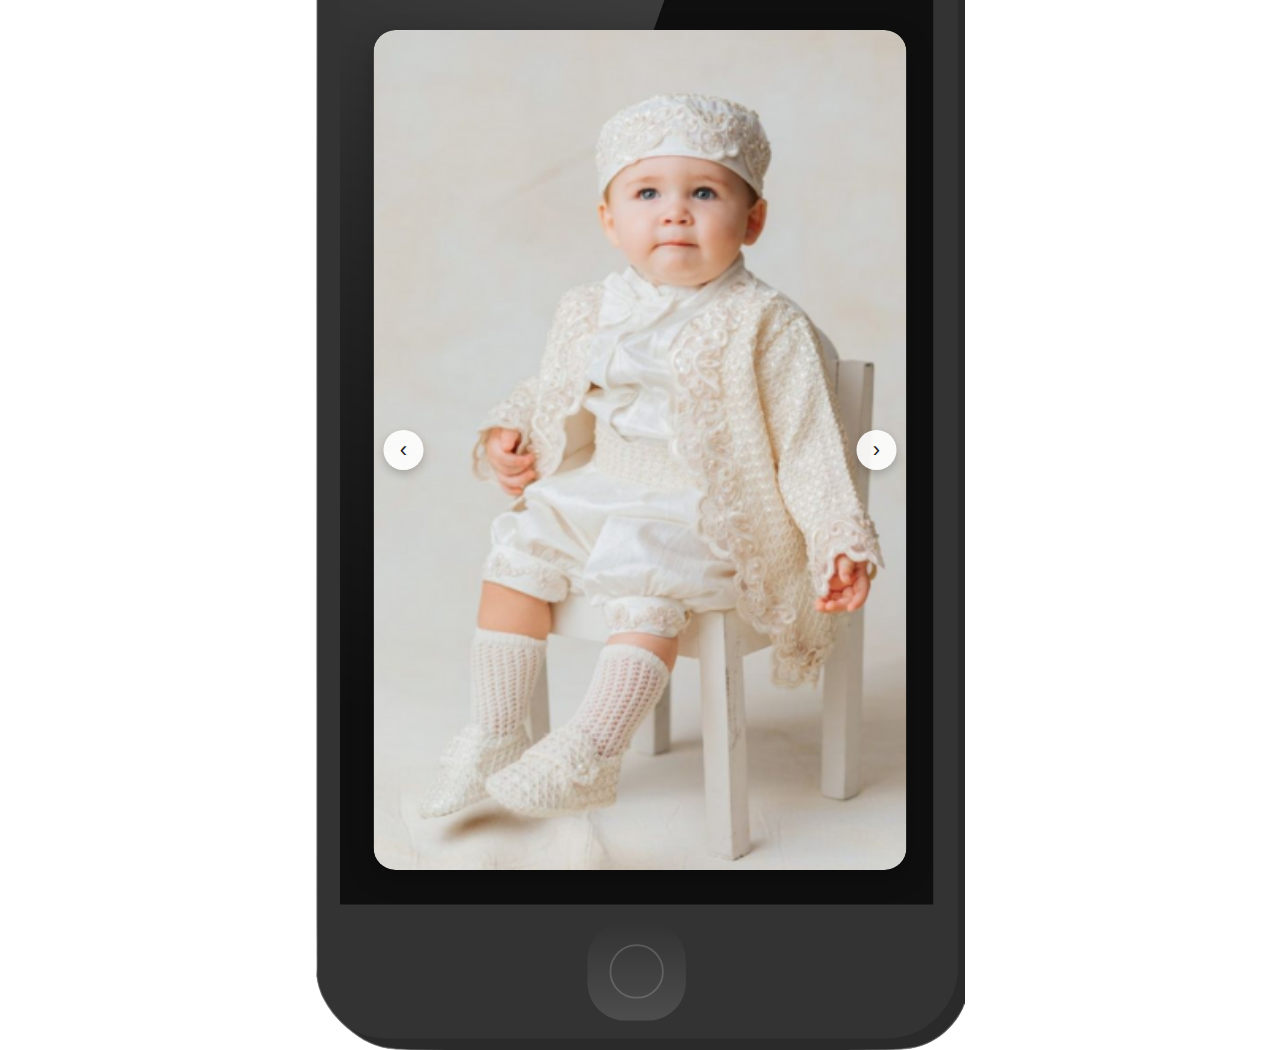
<file: celulares/index.html>
<!DOCTYPE html>
<html lang="es">

<head>
  <meta charset="utf-8" />
  <meta name="viewport" content="width=device-width, initial-scale=1" />
  <title>Celular con Carrusel Interactivo</title>
  <link rel="stylesheet" href="styles.css" />
</head>

<body>
  <div class="phone-scale"></div>
  <!-- 📱 Contenedor principal con el celular -->
  <div class="phone">
    <!-- Carrusel -->
    <div class="carousel">
      <!-- Cada imagen es un botón que lleva a otra página -->
      <a href="./boda.html" class="slide activo"><img src="./img/bautizo.png" alt="Boda" /></a>
      <a href="./xv.html" class="slide"><img src="./img/boda.png" alt="XV Años" /></a>
      <a href="./bautizo.html" class="slide"><img src="./img/evento.png" alt="Bautizo" /></a>
      <a href="./tres.html" class="slide"><img src="./img/tres.png" alt="Tres Años" /></a>
      <a href="./eventos.html" class="slide"><img src="./img/VX.png" alt="Eventos" /></a>

      <!-- Botones de navegación -->
      <button class="nav prev" aria-label="Anterior">‹</button>
      <button class="nav next" aria-label="Siguiente">›</button>
    </div>
  </div>
  </div>
  <script src="app.js"></script>
</body>

</html>
</file>
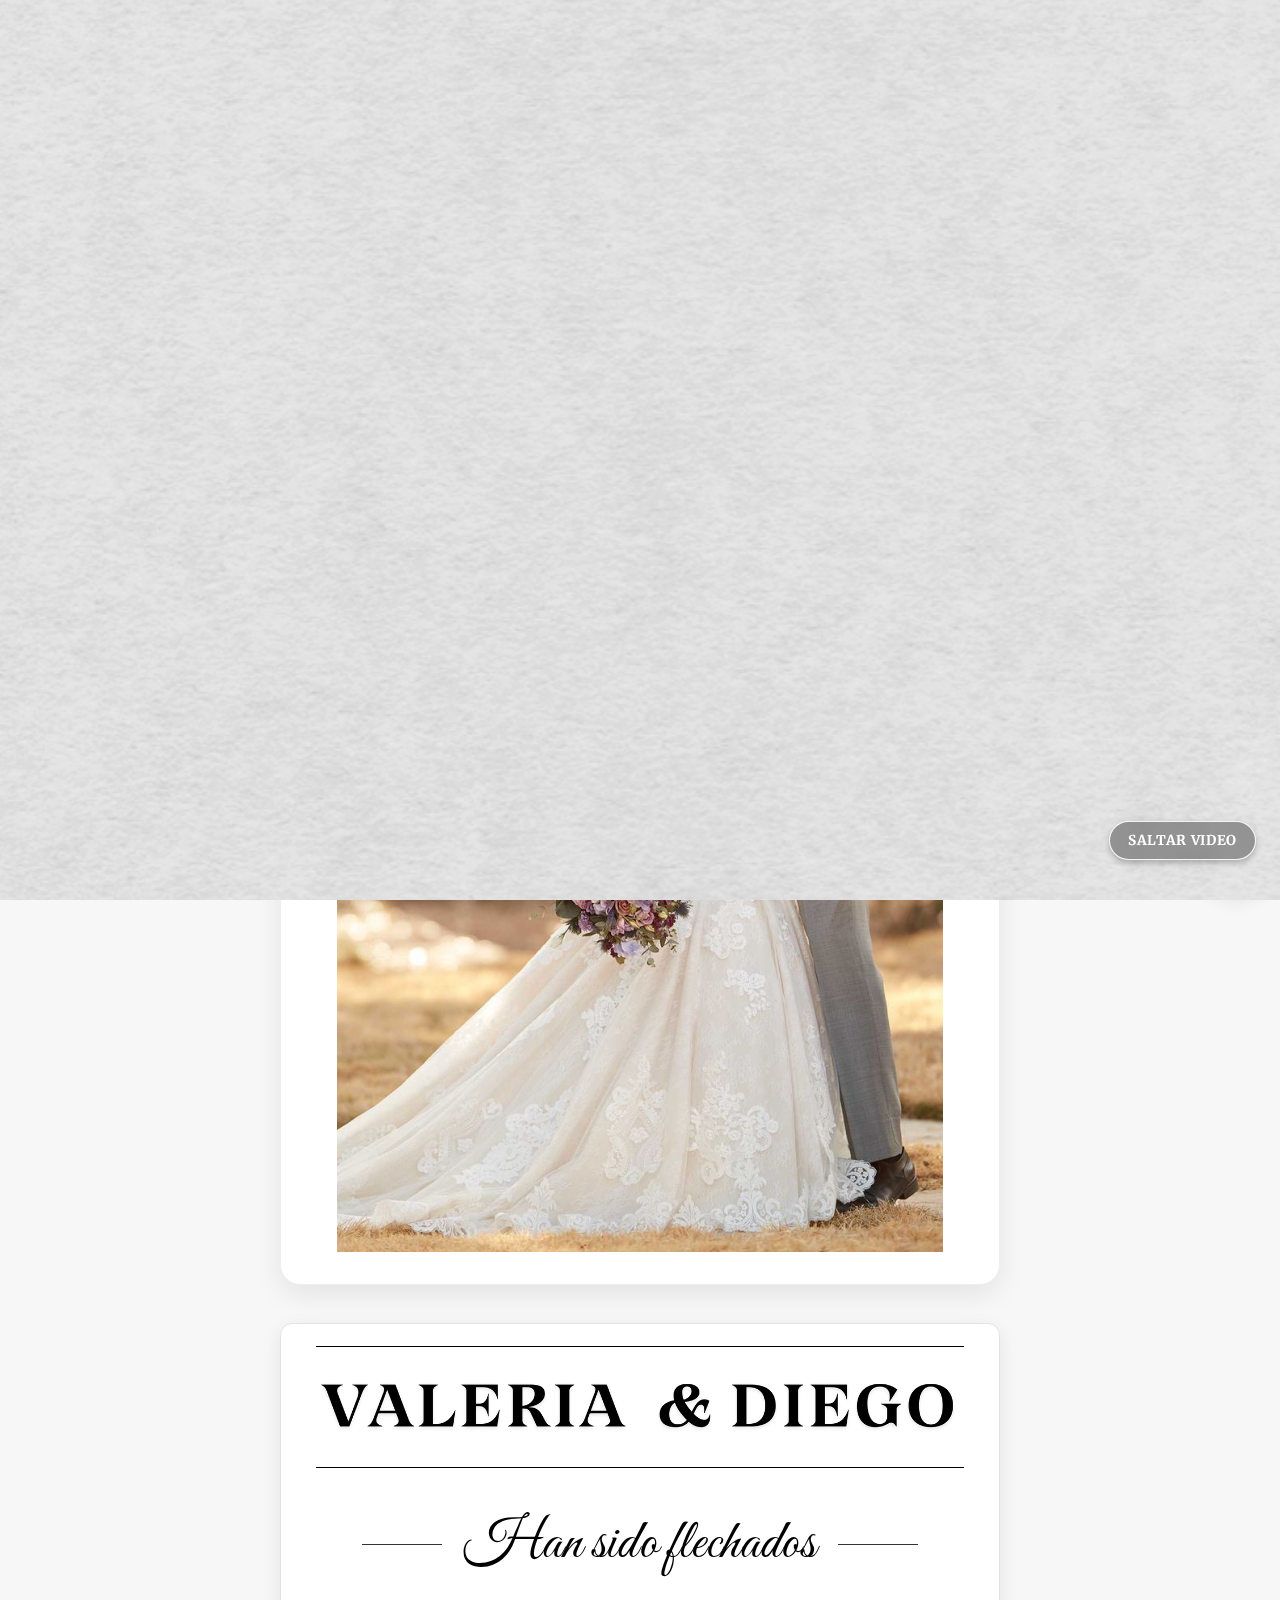
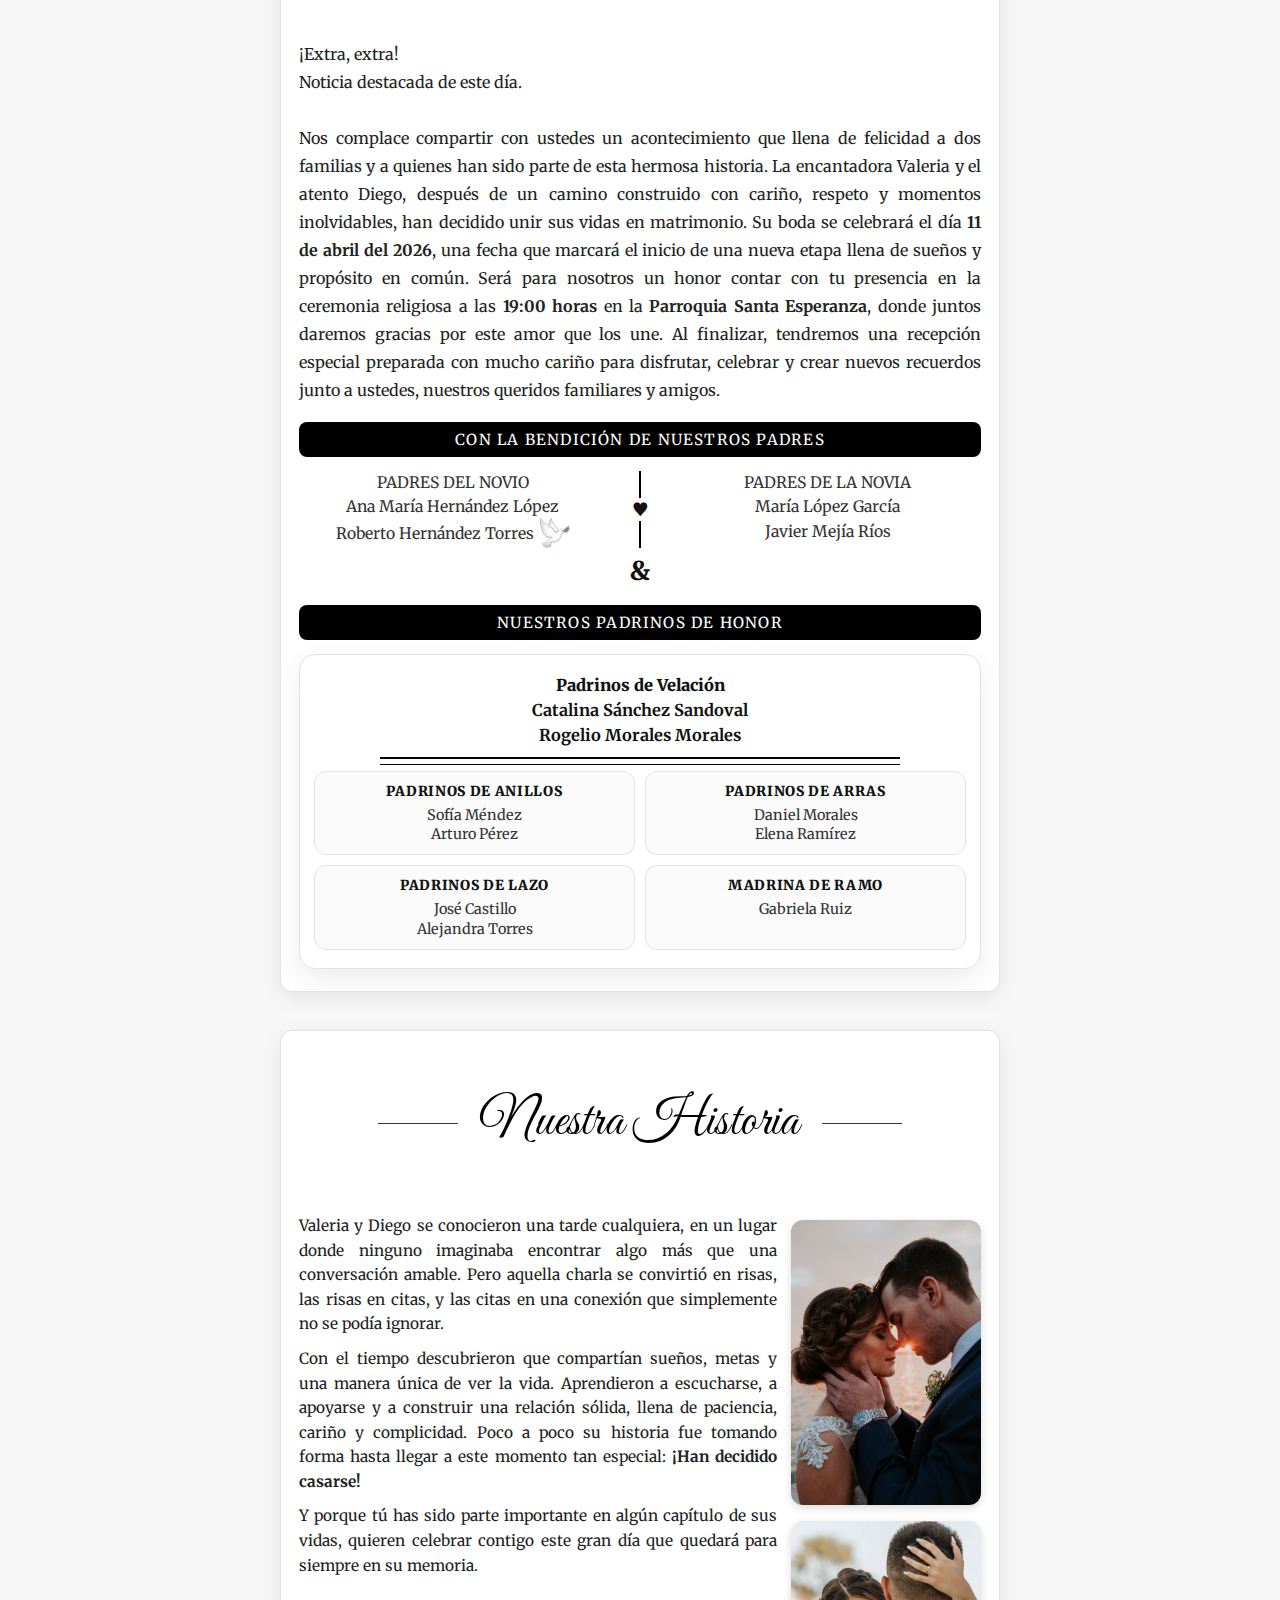
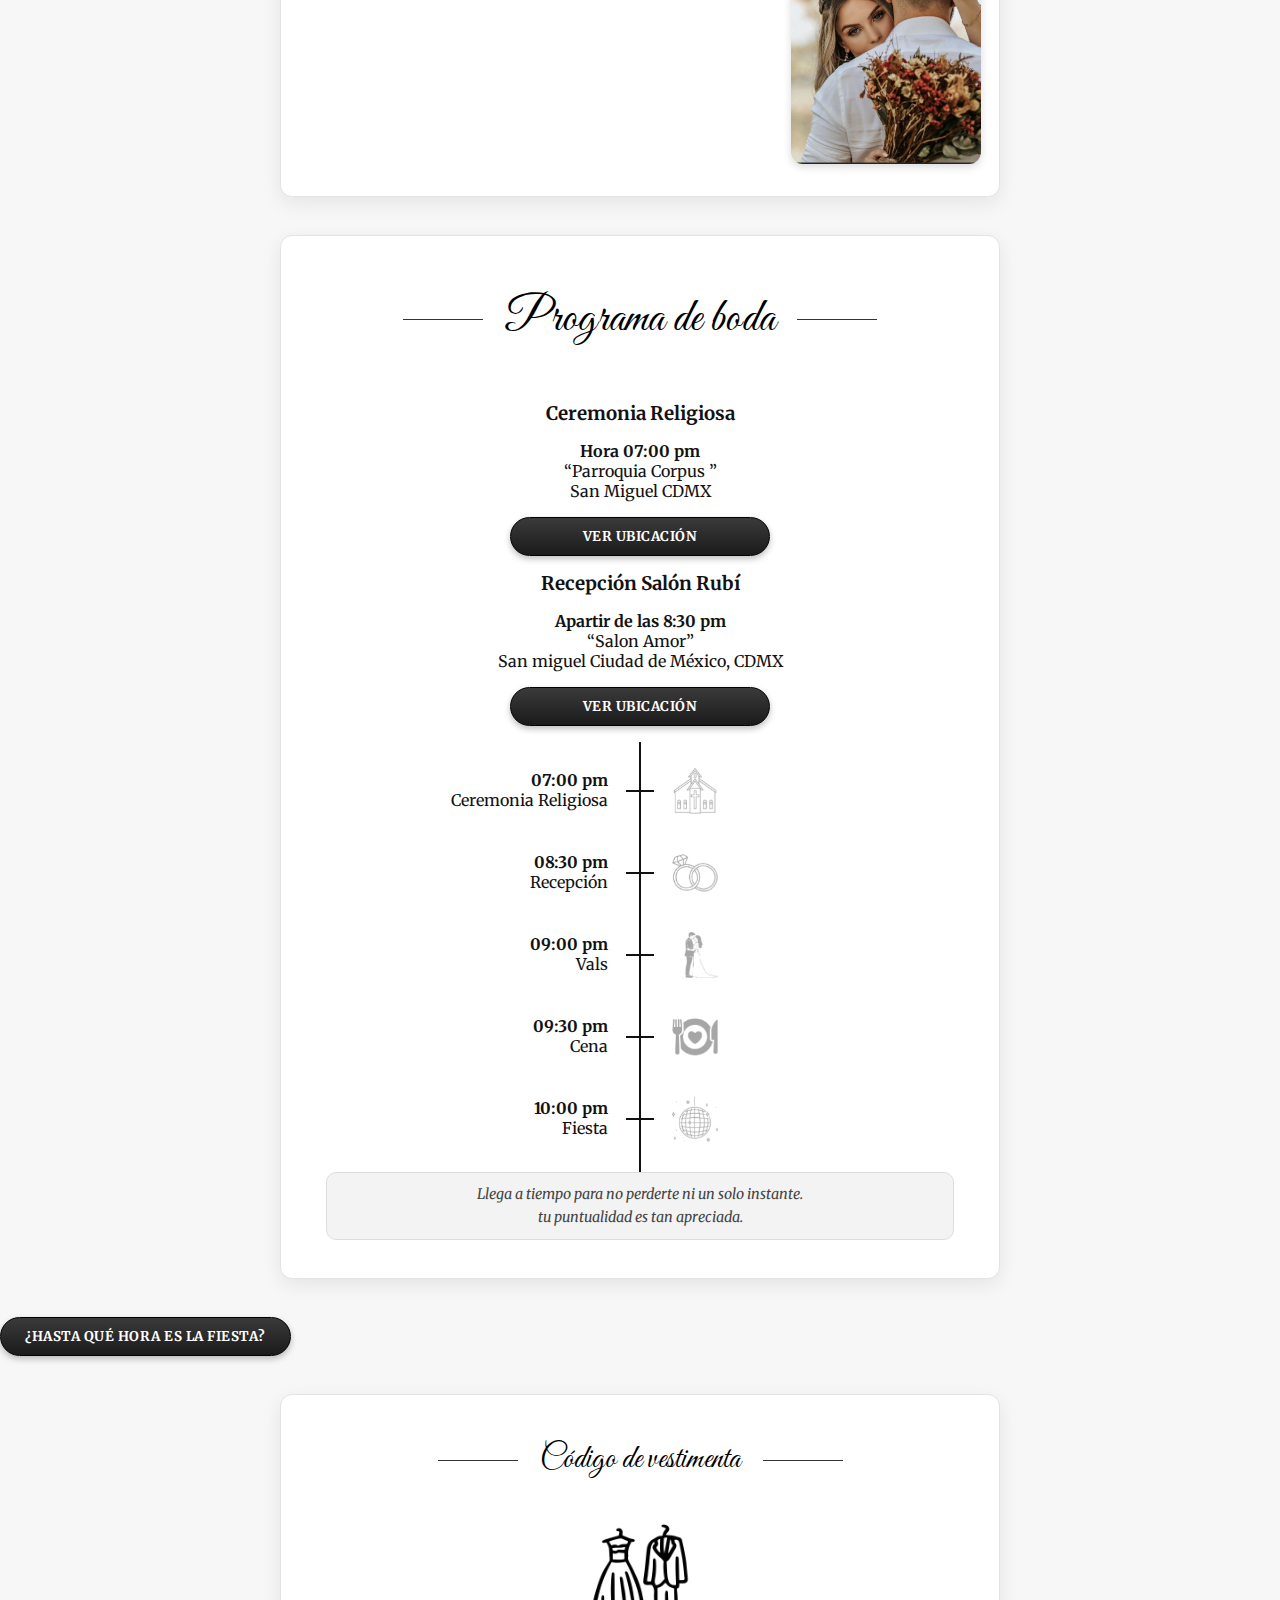
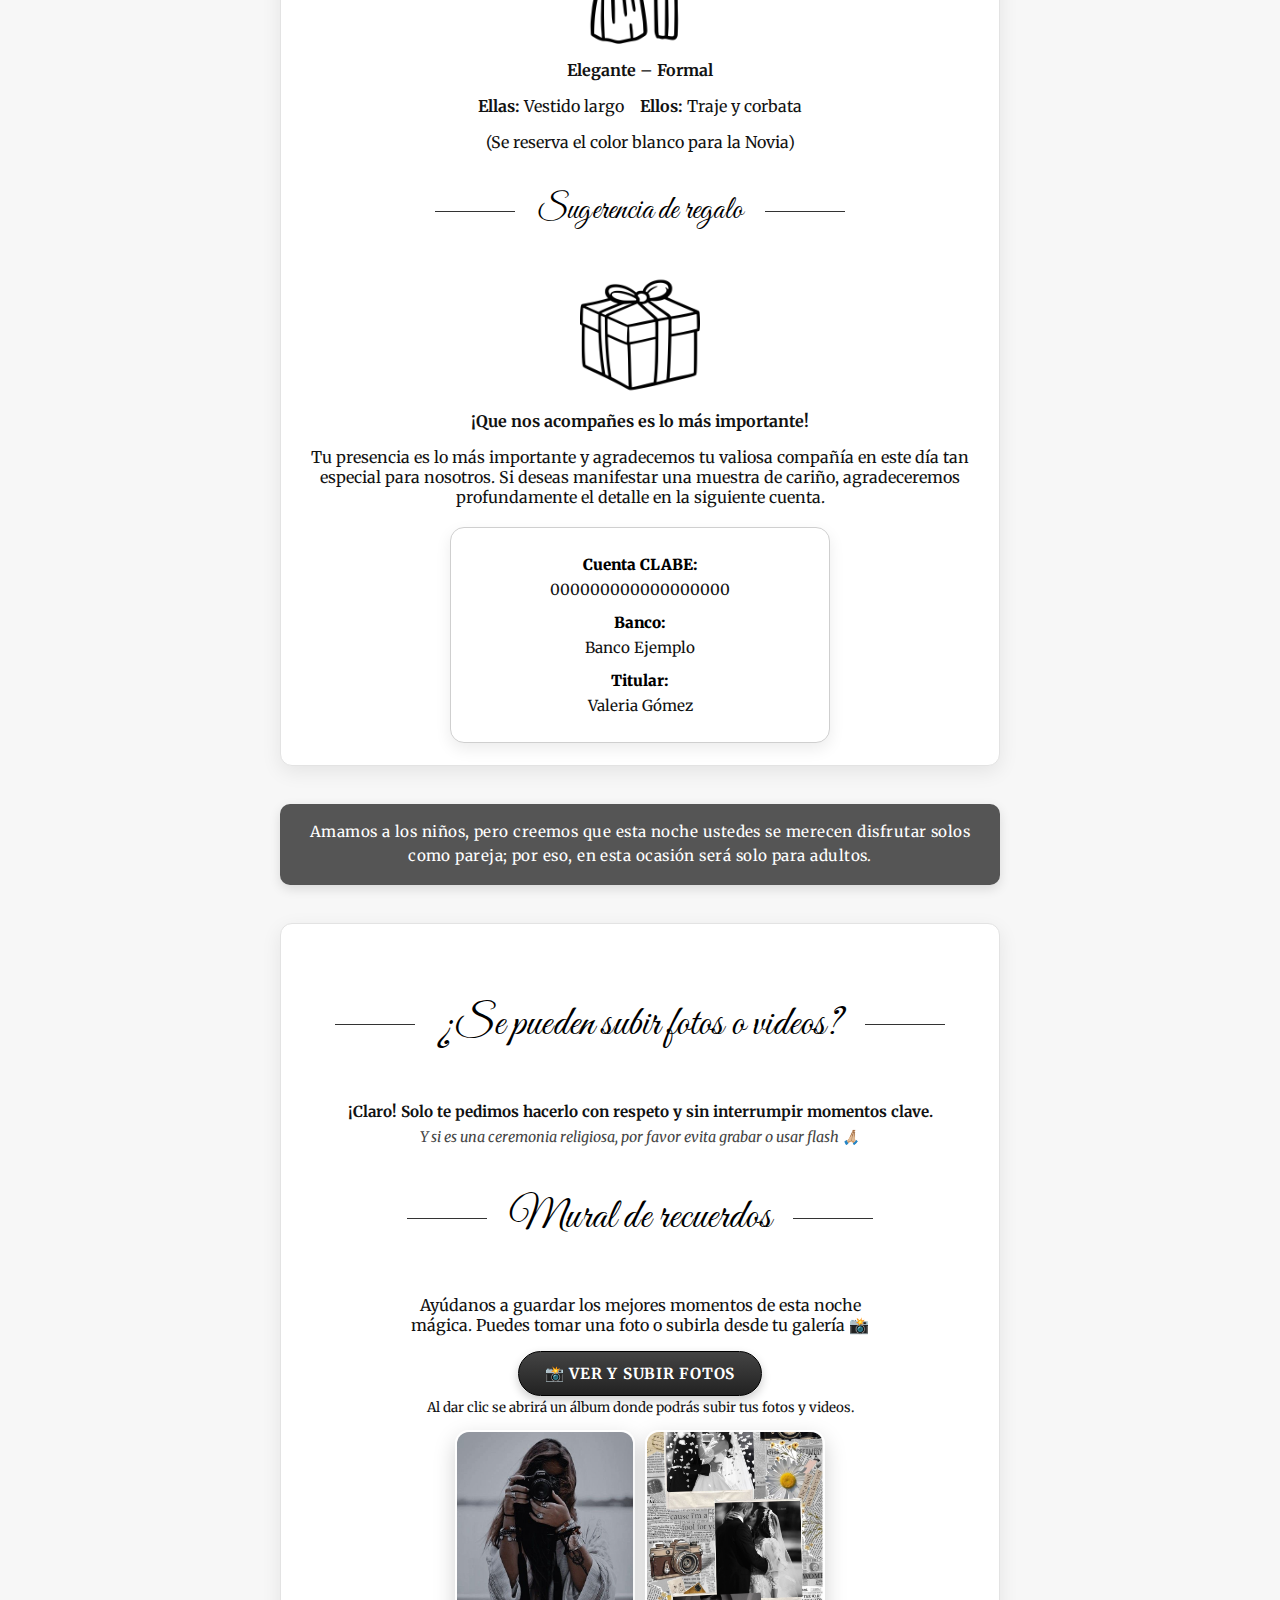
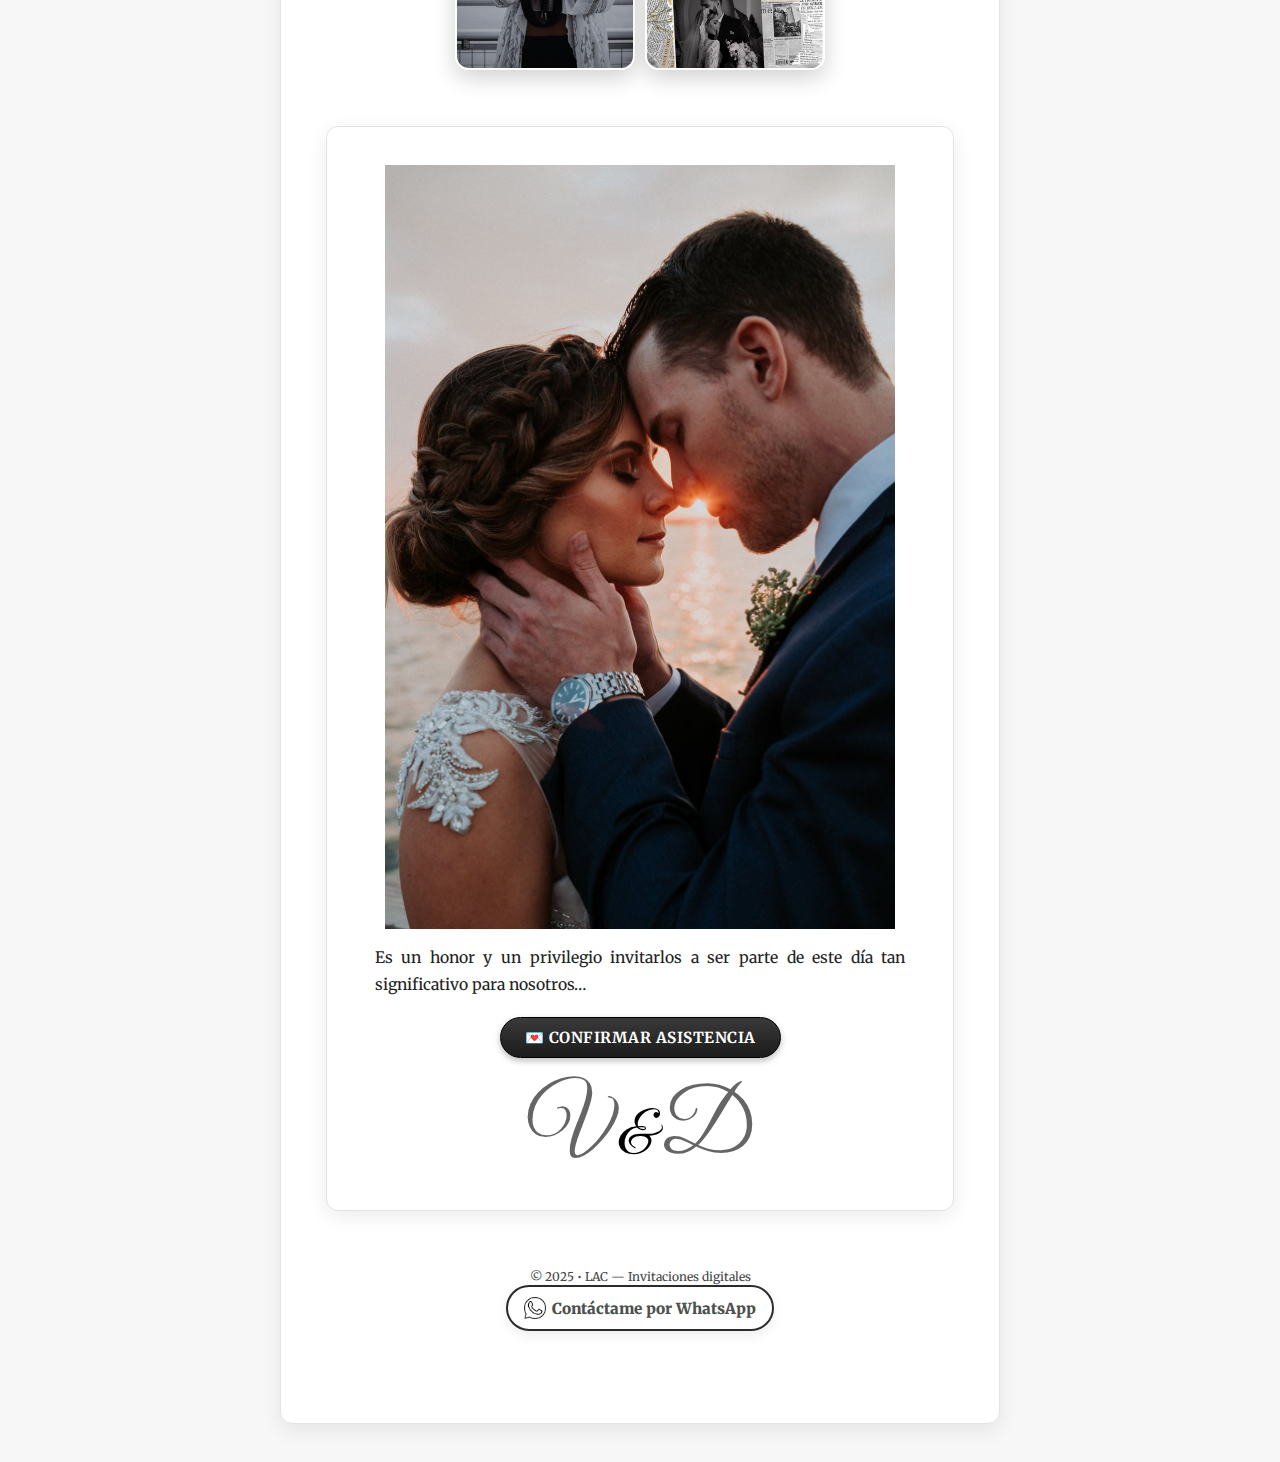
<file: xvFiesta/boda/index.html>
<!DOCTYPE html>
<html lang="es">

<head>
  <meta charset="utf-8" />
  <meta name="viewport" content="width=device-width, initial-scale=1, viewport-fit=cover" />
  <title>Nos Casamos — Laura Silvia & Salvador</title>

  <!-- Fuentes -->
  <link rel="preconnect" href="https://fonts.googleapis.com" crossorigin>
  <link rel="preconnect" href="https://fonts.gstatic.com" crossorigin>
  <link
    href="https://fonts.googleapis.com/css2?family=Great+Vibes&family=Merriweather:wght@300;400;700;900&display=swap"
    rel="stylesheet">

  <!-- CSS -->
  <link rel="stylesheet" href="styles.css">
</head>

<body>
  <!-- 🎥 Intro con video-->
  <div id="intro-video-container">
    <video id="intro-video" autoplay muted playsinline>
      <source src="./musica/valeriaydiego.mp4" type="video/mp4">
      Tu navegador no soporta videos.
    </video>
    <button id="skip-intro" class="skip-btn" type="button">Saltar video</button>
  </div>


  <!-- Portada -->
  <header class="wrap masthead">
    <div class="news-header">
      <div class="news-cell left">Valeria Gómez &amp; Diego Hernández</div>
      <div class="news-cell center">
        <img src="./img/noticiadeultimahora.png" alt="Noticia de última hora" class="news-banner" width="640"
          height="80">
      </div>
      <div class="news-cell right">Sábado,<br>11 Abril 2026</div>
    </div>

    <img src="./img/noscasamos.png" alt="NOS CASAMOS" class="headline-img" width="1200" height="280">
    <div class="headline-lines"></div>

    <div class="news-date">
      <span class="hearts"><span class="heart black">♥</span><span class="heart gray">♥</span></span>
      <strong>SÁBADO, 11 Abril 2026</strong>
      <span class="hearts"><span class="heart black">♥</span><span class="heart gray">♥</span></span>
    </div>

    <div class="headline-lines"></div>
    <figure class="feature-photo"><img src="./img/img1.png" alt="Foto de los novios"></figure>
  </header>

  <!-- Anuncio + Padres + Padrinos -->
  <section class="section like-history" id="anuncio">
    <img src="./img/valeria.png" alt="Laura Silvia y Salvador" class="names-img">

    <div class="phrase-wrapper gap-lines">
      <h2 class="gv-title phrase-text">Han sido flechados</h2>
    </div>

    <p class="love-text">
      ¡Extra, extra!<br>
      Noticia destacada de este día.<br><br>

      Nos complace compartir con ustedes un acontecimiento que llena de felicidad
      a dos familias y a quienes han sido parte de esta hermosa historia.
      La encantadora Valeria y el atento Diego, después de un camino construido
      con cariño, respeto y momentos inolvidables, han decidido unir sus vidas
      en matrimonio.

      Su boda se celebrará el día <strong>11 de abril del 2026</strong>, una fecha
      que marcará el inicio de una nueva etapa llena de sueños y propósito en común.

      Será para nosotros un honor contar con tu presencia en la ceremonia religiosa
      a las <strong>19:00 horas</strong> en la <strong>Parroquia Santa Esperanza</strong>,
      donde juntos daremos gracias por este amor que los une.

      Al finalizar, tendremos una recepción especial preparada con mucho cariño
      para disfrutar, celebrar y crear nuevos recuerdos junto a ustedes, nuestros
      queridos familiares y amigos.
    </p>


    <div class="parents-title skinny">CON LA BENDICIÓN DE NUESTROS PADRES</div>

    <div class="parents-split">
      <div class="parents-col">
        <div class="padres-novio">
          <p>PADRES DEL NOVIO</p>
          <p>Ana María Hernández López</p>
          <p class="fallecido">
            Roberto Hernández Torres
            <img src="img/iconos/paloma.png" alt="paloma" class="icon-paloma">
          </p>
        </div>



      </div>

      <div class="parents-sep" aria-hidden="true"><span class="sep-heart">♥</span></div>

      <div class="parents-col">
        <p>PADRES DE LA NOVIA</p>
        <p>María López García<br>
          Javier Mejía Ríos</p>
      </div>
    </div>

    <div class="ampersand">&</div>

    <div class="padrinos-title skinny">NUESTROS PADRINOS DE HONOR</div>

    <section class="gp">
      <p class="gp-lead"><strong>Padrinos de Velación</strong><br>Catalina Sánchez Sandoval<br>Rogelio Morales Morales
      </p>
      <div class="gp-rule"></div>

      <div class="gp-grid">
        <article class="gp-item">
          <h5>Padrinos de Anillos</h5>
          <p>Sofía Méndez<br>Arturo Pérez</p>
        </article>

        <article class="gp-item">
          <h5>Padrinos de Arras</h5>
          <p>Daniel Morales<br>Elena Ramírez</p>
        </article>

        <article class="gp-item">
          <h5>Padrinos de Lazo</h5>
          <p>José Castillo<br>Alejandra Torres</p>
        </article>

        <article class="gp-item">
          <h5>Madrina de Ramo</h5>
          <p>Gabriela Ruiz</p>
        </article>
      </div>
    </section>
  </section>

  <!-- Nuestra historia -->
  <section class="history-section" id="historia">
    <div class="phrase-wrapper gap-lines">
      <h2 class="gv-title history-title-text">Nuestra Historia</h2>
    </div>

    <div class="history-body">
      <div class="history-text">
        <p>
          <img src="./img/novios-historia.jpg" alt="Novios 1">
          Valeria y Diego se conocieron una tarde cualquiera, en un lugar donde ninguno
          imaginaba encontrar algo más que una conversación amable. Pero aquella charla
          se convirtió en risas, las risas en citas, y las citas en una conexión que
          simplemente no se podía ignorar.
        </p>

        <p>
          <img src="./img/img2.jpg" alt="Novios 2">
          Con el tiempo descubrieron que compartían sueños, metas y una manera única
          de ver la vida. Aprendieron a escucharse, a apoyarse y a construir
          una relación sólida, llena de paciencia, cariño y complicidad.
          Poco a poco su historia fue tomando forma hasta llegar a este momento
          tan especial:
          <strong>¡Han decidido casarse!</strong>
        </p>

        <p>
          Y porque tú has sido parte importante en algún capítulo de sus vidas,
          quieren celebrar contigo este gran día que quedará para siempre en su memoria.
        </p>

      </div>
    </div>
  </section>


  <!-- Programa -->
  <main class="wrap main">
    <section class="section prog" id="programa">
      <div class="phrase-wrapper gap-lines">
        <h2 class="gv-title prog-title-text">Programa de boda</h2>

      </div>


      <div class="prog-grid">
        <!-- Tarjetas -->
        <div class="prog-cards">
          <article class="prog-card">
            <h3 class="prog-card-title">Ceremonia Religiosa</h3>
            <p class="prog-card-body">
              <b>Hora 07:00 pm</b><br>“Parroquia Corpus ”<br>San Miguel
              CDMX
            </p>

            <button class="prog-btn" id="btnMapaCeremonia" type="button">
              Ver ubicación
            </button>
          </article>


          <article class="prog-card">
            <h3 class="prog-card-title">Recepción Salón Rubí </h3>
            <p class="prog-card-body">
              <b>Apartir de las 8:30 pm</b><br>“Salon Amor”<br>San miguel
              Ciudad de México, CDMX
            </p>

            <button class="prog-btn" id="btnMapaRecepcion" type="button">
              Ver ubicación
            </button>
          </article>

        </div>
        <section class="prog-timeline wrap" id="programa">
          <!-- Fila 1 -->
          <div class="prog-tl-row">
            <div class="prog-left">
              <time>07:00 pm</time>
              <p class="prog-tl-text">Ceremonia Religiosa</p>
            </div>
            <div class="prog-right">
              <img class="prog-ico" src="./img/iglesia.png" alt="Iglesia">
            </div>
          </div>

          <!-- Fila 2 -->
          <div class="prog-tl-row">
            <div class="prog-left">
              <time>08:30 pm</time>
              <p class="prog-tl-text">Recepción</p>
            </div>
            <div class="prog-right">
              <img class="prog-ico" src="./img/anillos.png" alt="Recepción">
            </div>
          </div>

          <!-- Fila 3 -->
          <div class="prog-tl-row">
            <div class="prog-left">
              <time>09:00 pm</time>
              <p class="prog-tl-text">Vals</p>
            </div>
            <div class="prog-right">
              <img class="prog-ico" src="./img/bals.png" alt="Vals">
            </div>
          </div>

          <!-- Fila 4 -->
          <div class="prog-tl-row">
            <div class="prog-left">
              <time>09:30 pm</time>
              <p class="prog-tl-text">Cena</p>
            </div>
            <div class="prog-right">
              <img class="prog-ico" src="./img/comida.png" alt="Cena">
            </div>
          </div>

          <!-- Fila 5 -->
          <div class="prog-tl-row">
            <div class="prog-left">
              <time>10:00 pm</time>
              <p class="prog-tl-text">Fiesta</p>
            </div>
            <div class="prog-right">
              <img class="prog-ico" src="./img/fiesta.png" alt="Fiesta">
            </div>
          </div>

        </section>
        <!-- Nota de puntualidad -->
        <p class="prog-note">
          Llega a tiempo para no perderte ni un solo instante. </br> tu puntualidad es tan apreciada.
        </p>



      </div>
    </section>
    <!-- Modal: ¿Hasta qué hora es la fiesta? -->
    <div class="hora-modal" id="horaModal">
      <div class="hora-modal-backdrop" id="horaModalBackdrop"></div>

      <div class="hora-modal-dialog">

        <button type="button" class="hora-modal-close" id="horaModalClose">×</button>

        <p class="hora-modal-title">¿Hasta qué hora es la fiesta?</p>

        <p class="hora-modal-text">
          La noche está pensada para disfrutarse al máximo.<br>
          La fiesta termina a las <b>2:00 a.m.</b>, para que puedas organizar tu regreso con tranquilidad y sin
          prisas.<br><br>
          ¡Queremos verte bailar hasta el final!
        </p>
      </div>
    </div>
  </main>
  <button class="prog-btn" id="btnHoraFiesta">
    ¿Hasta qué hora es la fiesta?
  </button>


  <!-- Info (dos tarjetas) -->
  <section class="info-section" id="info-cards">
    <article class="info-card">
      <div class="phrase-wrapper gap-lines">
        <h2 class="gv-title info-title-text">Código de vestimenta</h2>
      </div>
      <div class="info-body center">
        <img src="./img/codigo.png" alt="" class="info-ico" aria-hidden="true">
        <p class="info-lead"><strong>Elegante – Formal</strong></p>
        <p class="info-row"><b>Ellas:</b> Vestido largo &nbsp;&nbsp; <b>Ellos:</b> Traje y corbata</p>
        <p class="info-note">(Se reserva el color blanco para la Novia)</p>
      </div>
    </article>

    <article class="info-card">
      <div class="phrase-wrapper gap-lines">
        <h2 class="gv-title info-title-text">Sugerencia de regalo</h2>
      </div>
      <div class="info-body center">
        <img src="./img/regalo.png" alt="" class="info-ico" aria-hidden="true">
        <p class="info-lead"><strong>¡Que nos acompañes es lo más importante!</strong></p>
        <p class="info-text">Tu presencia es lo más importante y agradecemos tu valiosa compañía en este día tan
          especial para nosotros. Si deseas manifestar una muestra de cariño, agradeceremos profundamente el detalle en
          la siguiente cuenta.</p>
        <div class="bank-card">
          <p><strong>Cuenta CLABE:</strong><br>000000000000000000</p>
          <p><strong>Banco:</strong><br>Banco Ejemplo</p>
          <p><strong>Titular:</strong><br>Valeria Gómez</p>
        </div>

    </article>
  </section>
  <!-- Solo adultos -->
  <section class="adults-only">
    <p>
      Amamos a los niños, pero creemos que esta noche ustedes se merecen disfrutar solos como pareja;
      por eso, en esta ocasión será solo para adultos.
    </p>
  </section>

  <!-- Contador + Firma -->
  <section class="counter-section">
    <!-- SECCIÓN: ¿Se pueden subir fotos o videos? -->
    <section class="section fotos-videos-section">
      <div class="phrase-wrapper gap-lines">
        <h2 class="gv-title fotos-videos-title">¿Se pueden subir fotos o videos?</h2>
      </div>

      <p class="fv-strong">
        ¡Claro! Solo te pedimos hacerlo con respeto y sin interrumpir momentos clave.
      </p>

      <p class="fv-soft">
        Y si es una ceremonia religiosa, por favor evita grabar o usar flash 🙏🏼
      </p>


      <div class="sec-fotos-inner">
        <div class="phrase-wrapper gap-lines">
          <h2 class="gv-title fotos-videos-title">Mural de recuerdos</h2>
        </div>
        <p class="sec-text">
          Ayúdanos a guardar los mejores momentos de esta noche mágica.
          Puedes tomar una foto o subirla desde tu galería 📸
        </p>
        <a href="fotos.html" id="btnFotos" class="btn-confirmar">
          📸 Ver y subir fotos
        </a>

      </div>




      <small class="upload-hint">
        Al dar clic se abrirá un álbum donde podrás subir tus fotos y videos.
      </small>
      </div>

      <div class="fotos-collage">
        <img src="./img/tomando.jpg" alt="Invitada tomando foto">
        <img src="./img/collage.png" alt="Collage de fotos">
      </div>
    </section>


    <!-- Contador + Firma -->
    <section class="counter-section">
      <figure class="feature-photo">
        <img src="./img/novios-historia.jpg" alt="Foto de los novios">
      </figure>

      <p class="text center">
        Es un honor y un privilegio invitarlos a ser parte de este día tan significativo para nosotros…
      </p>

      <div class="rsvp center">
        <a id="btnRSVP" class="btn-confirmar"
          href="https://docs.google.com/forms/d/176otmYWvuK4Fq0yE0IG7qyT5689dRMC7pYXChdZQ_XM/preview" target="_blank"
          rel="noopener">
          💌 Confirmar asistencia
        </a>
      </div>


      <div class="signature-wrap">
        <div class="gv-title signature-text">
          <span class="sigL">V</span><span class="amp">&amp;</span><span class="sigS">D</span>
        </div>
      </div>
    </section>

    <!-- Audio-->
    <audio id="bgAudio" src="./musica/boda.mp3" preload="auto" loop></audio>
    <button id="audioFab" class="audio-fab" type="button" aria-label="Pausar música" title="Pausar música">
      <span class="audio-pulse" aria-hidden="true"></span>
      <svg id="audioIcon" width="26" height="26" viewBox="0 0 24 24" fill="currentColor" aria-hidden="true">
        <rect x="6" y="5" width="4" height="14" rx="1"></rect>
        <rect x="14" y="5" width="4" height="14" rx="1"></rect>
      </svg>
    </button>


    <!-- Modal para elegir app de mapas -->
    <div class="map-modal" id="mapModal">
      <div class="map-modal-backdrop" id="mapModalBackdrop"></div>

      <div class="map-modal-dialog">

        <button type="button" class="map-modal-close" id="mapModalClose">×</button>

        <p class="map-modal-title">¿Dónde quieres abrir la ubicación?</p>
        <p class="map-modal-text">Elige tu app favorita para llegar fácilmente.</p>

        <div class="map-modal-actions">

          <button type="button" class="map-modal-btn" id="mapModalMaps">
            <img src="./img/iconos/maps.png" alt="Maps" class="map-icon">
            Abrir en Google Maps
          </button>

          <button type="button" class="map-modal-btn waze-btn" id="mapModalWaze">
            <img src="./img/iconos/waze.png" alt="Waze" class="map-icon">
            Abrir en Waze
          </button>

        </div>
      </div>
    </div>
    <footer class="wrap footer">
      <small>© 2025 • LAC — Invitaciones digitales</small><br>
      <a class="wa-chip" target="_blank" rel="noopener"
        href="https://wa.me/525534633490?text=Hola%20Laura%2C%20quiero%20mi%20invitaci%C3%B3n%20tipo%20peri%C3%B3dico%20%F0%9F%93%B0">
        <img src="./img/iconos/whatsapp.png" alt="" class="wa-icon"> Contáctame por WhatsApp
      </a>
    </footer>
    <script src="app.js" defer></script>
</body>

</html>
</file>
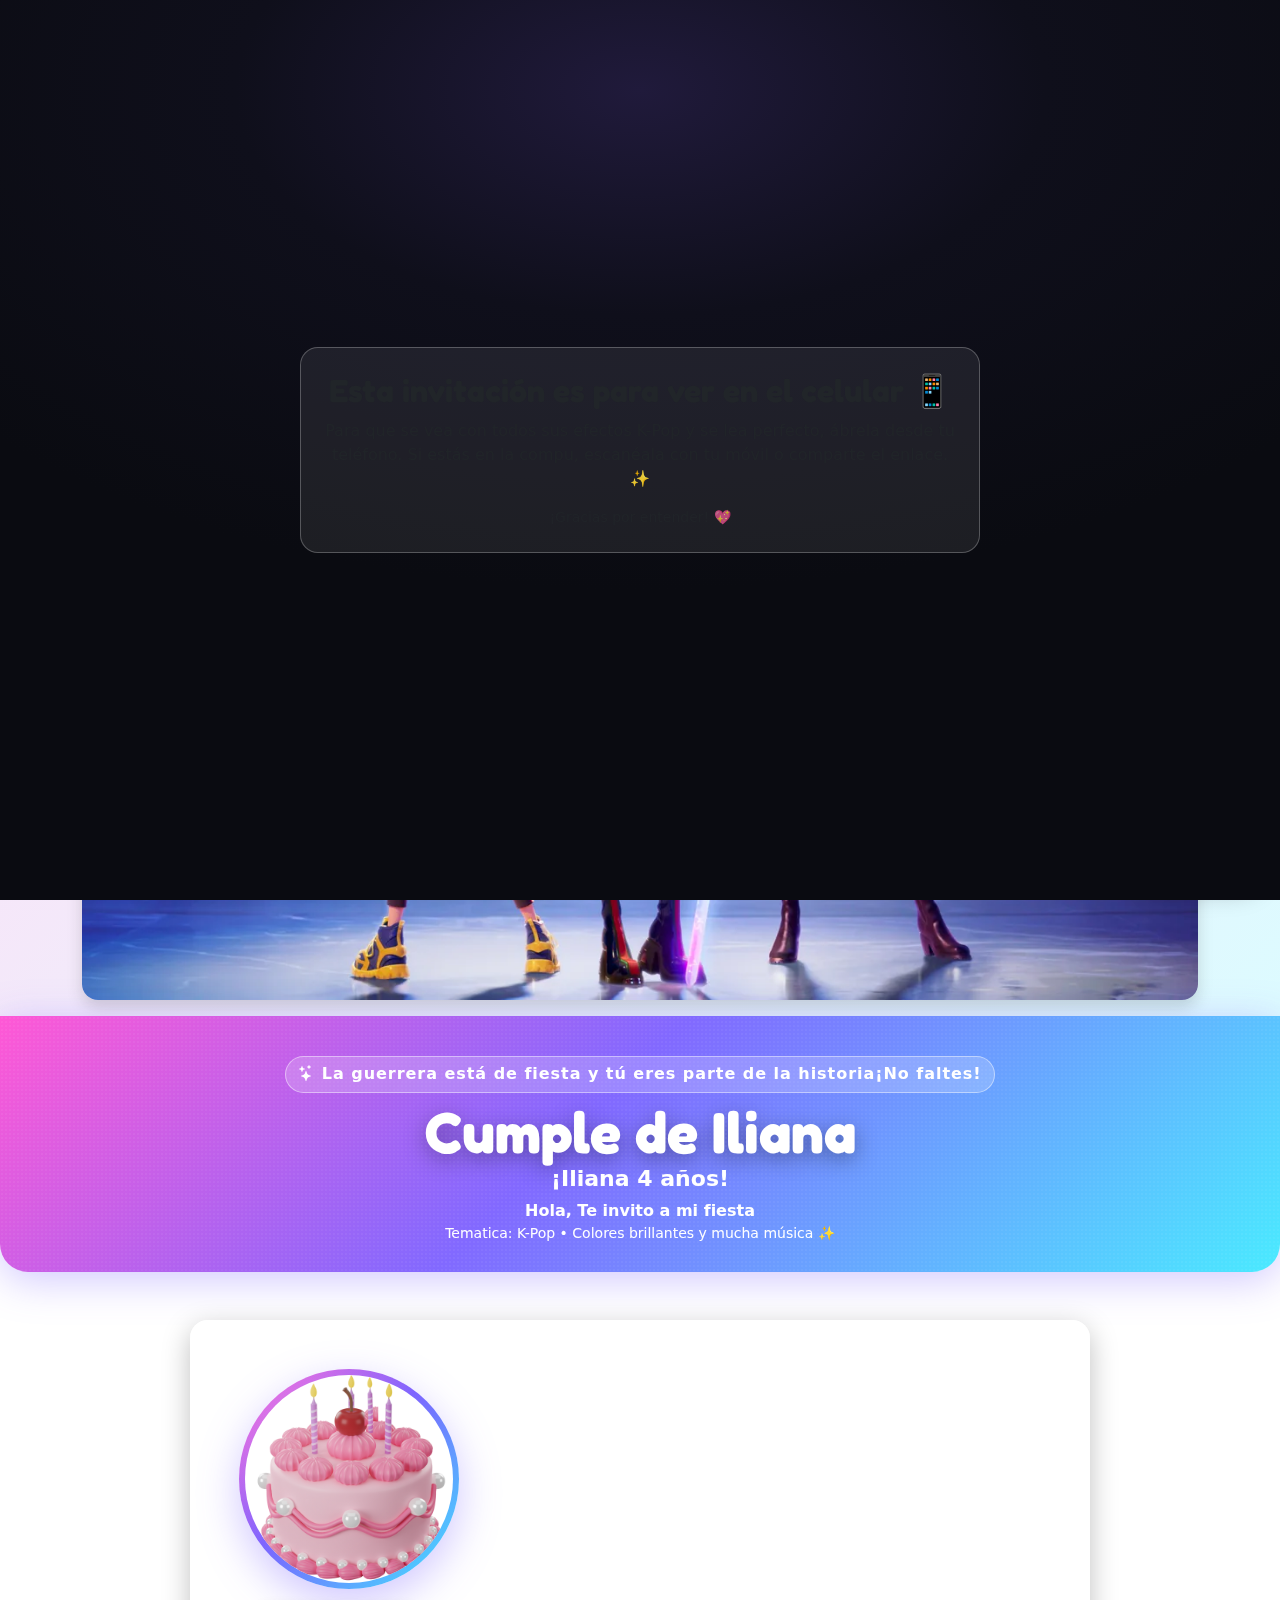
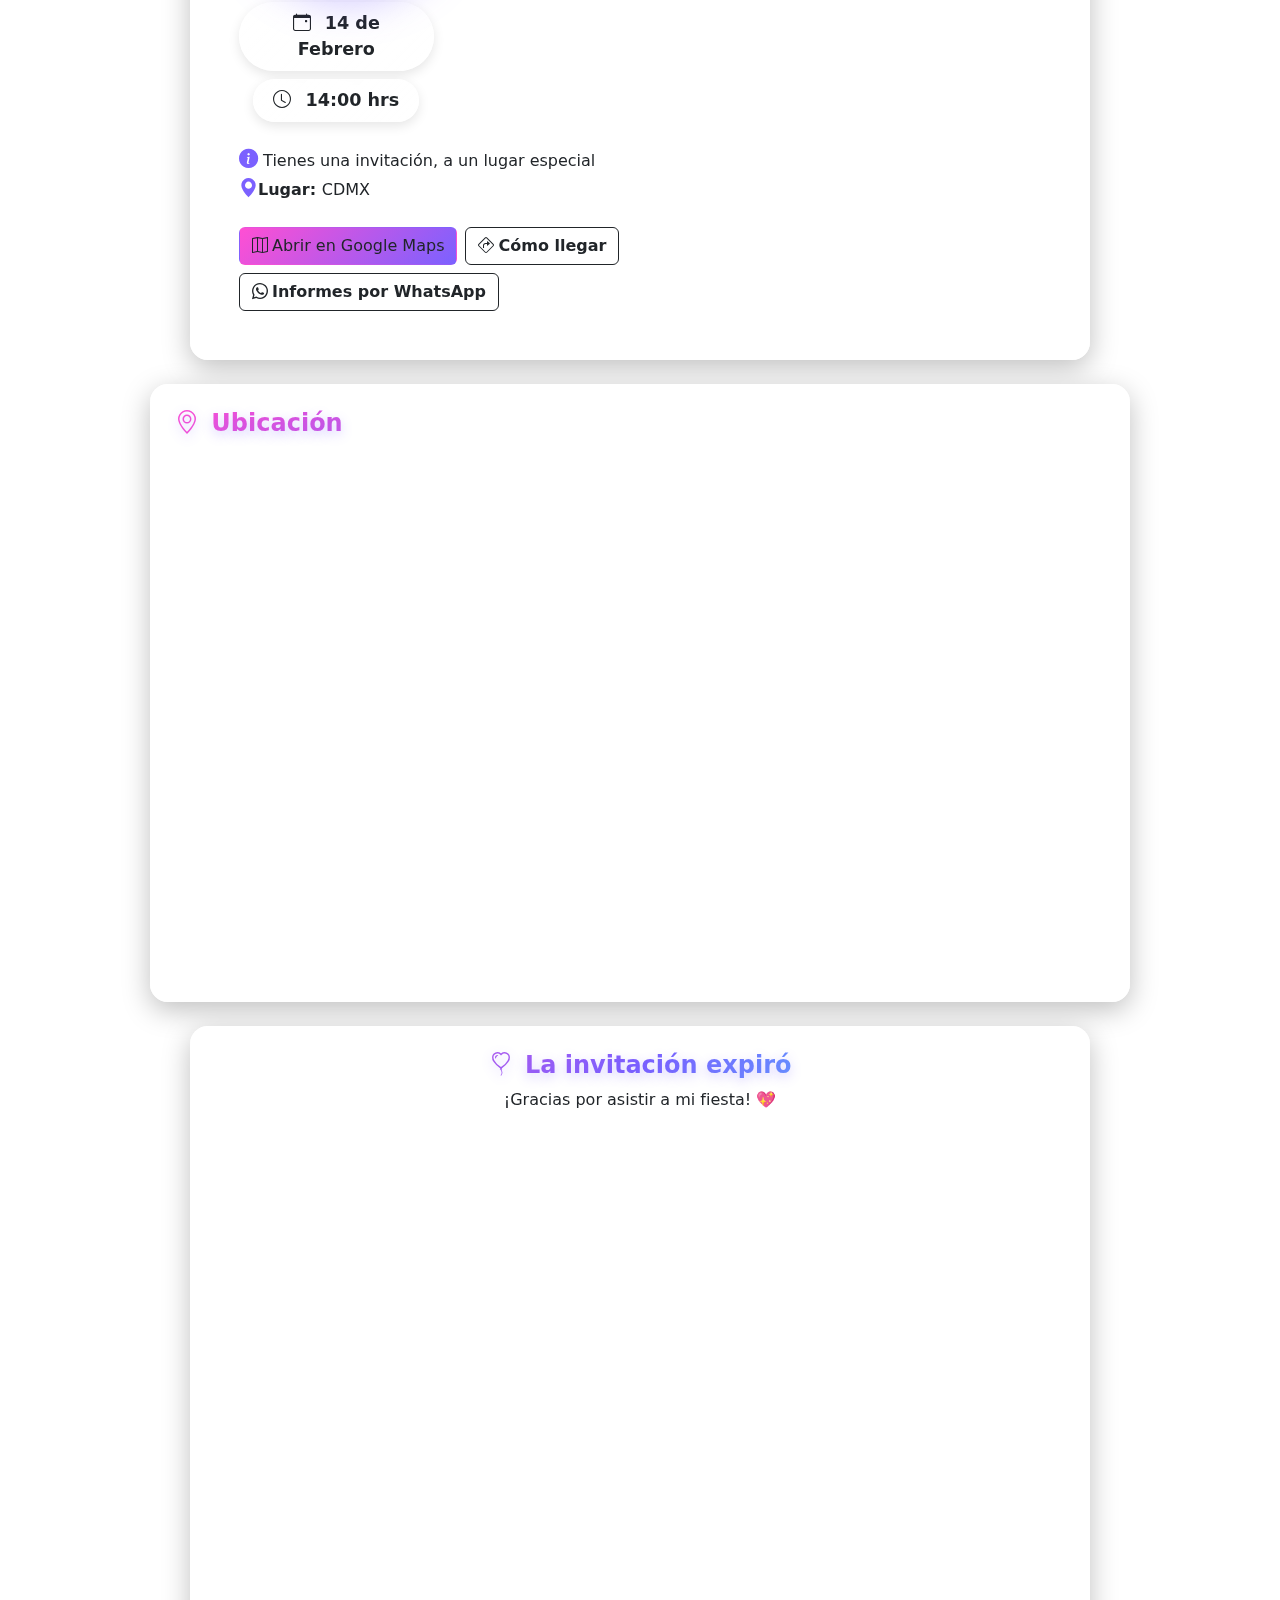
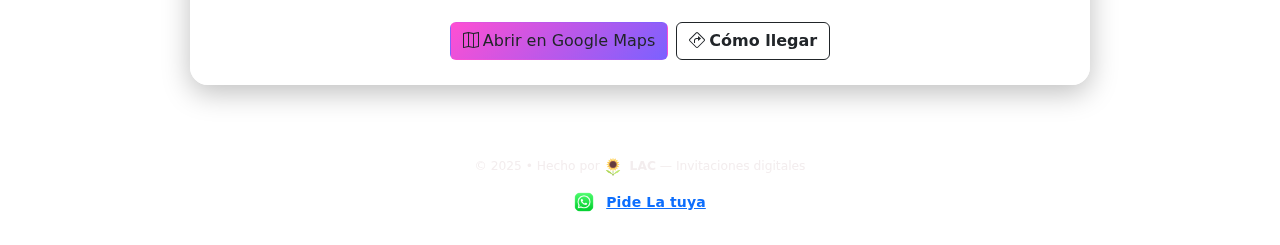
<file: xvFiesta/cumple/index.html>
<!DOCTYPE html>
<html lang="es">

<head>
  <meta charset="utf-8" />
  <meta name="viewport" content="width=device-width, initial-scale=1" />
  <link rel="stylesheet" href="./styles.css">
  <!-- === Preview para WhatsApp / redes (Open Graph) === -->
  <link rel="canonical" href="https://lauraac.github.io/invitaciondigital/" />

  <meta property="og:url" content="https://lauraac.github.io/invitaciondigital/" />
  <meta property="og:type" content="website" />
  <meta property="og:site_name" content="Invitaciones LAC" />
  <meta property="og:title" content="Invitación • Cumple K-Pop de Iliana" />
  <meta property="og:description" content="14 de Febrero • 14:00 hrs • ¡Te espero! ✨" />

  <!-- Imagen 1200×630 hospedada en GitHub Pages -->
  <meta property="og:image" content="https://lauraac.github.io/invitaciondigital/img/og-iliana-2025a.jpg?v=3" />
  <meta property="og:image:secure_url"
    content="https://lauraac.github.io/invitaciondigital/img/og-iliana-2025a.jpg?v=3" />
  <meta property="og:image:type" content="image/jpeg" />
  <meta property="og:image:width" content="1200" />
  <meta property="og:image:height" content="630" />
  <meta property="og:locale" content="es_MX" />

  <!-- Twitter (opcional) -->
  <meta name="twitter:card" content="summary_large_image" />
  <meta name="twitter:title" content="Invitación • Cumple K-Pop de Iliana" />
  <meta name="twitter:description" content="14 de Febrero • 14:00 hrs • ¡Te espero! ✨" />
  <meta name="twitter:image" content="https://lauraac.github.io/invitaciondigital/img/og-iliana-2025a.jpg?v=3" />


  <title>Invitación • Cumple K-Pop de Iliana</title>
  <link href="https://cdn.jsdelivr.net/npm/bootstrap@5.3.3/dist/css/bootstrap.min.css" rel="stylesheet" />
  <link href="https://cdn.jsdelivr.net/npm/bootstrap-icons@1.11.3/font/bootstrap-icons.css" rel="stylesheet" />
  <link
    href="https://fonts.googleapis.com/css2?family=Poppins:wght@300;400;600;800&family=Fredoka:wght@400;600;700&display=swap"
    rel="stylesheet" />
</head>

<body>
  <div id="desktopOverlay" aria-hidden="true">
    <div class="card">
      <h2 class="mb-2">Esta invitación es para ver en el celular 📱</h2>
      <p class="mb-3">
        Para que se vea con todos sus efectos K-Pop y se lea perfecto, ábrela
        desde tu teléfono. Si estás en la compu, escanéala con tu móvil o
        comparte el enlace. ✨
      </p>
      <div class="small opacity-75">¡Gracias por entender! 💖</div>
    </div>
  </div>

  <!-- Efectos -->
  <div class="confetti" id="confetti"></div>
  <div class="pretty-rain" id="prettyRain"></div>
  <div class="music-floating" id="musicControl">
    <i class="bi bi-play-fill" id="musicIcon"></i><span id="musicText">Música</span>
  </div>
  <audio id="bgMusic" preload="auto" loop>
    <!-- Ruta directa a tu mp3 dentro de /modelosTresAños/img/ -->
    <source id="bgMusicSource" src="./img/K-pop.mp3" type="audio/mpeg" />
  </audio>

  <!-- Portada -->
  <section class="cover text-center py-4" style="position: relative">
    <div class="container">
      <div class="flip-frame">
        <div class="flip-inner">
          <div class="flip-front">
            <img src="./img/10.png" alt="Foto principal de Iliana" />
          </div>
          <div class="flip-back">
            <img src="./img/11.png" alt="Segunda foto de Iliana" />
          </div>
        </div>
      </div>
      <h1 class="fw-bold" style="
            font-family: Fredoka;
            color: #fff;
            text-shadow: 0 6px 22px rgba(0, 0, 0, 0.4);
          ">
        ¡Te invito a mi fiesta! ✨
      </h1>
      <p class="mb-0 text-white-50">Es tiempo de festejar</p>
    </div>
  </section>

  <!-- Cinta -->
  <section class="py-3" style="
        background: linear-gradient(
          135deg,
          rgba(255, 79, 211, 0.18),
          rgba(64, 233, 255, 0.18)
        );
      ">
    <div class="container">
      <img class="w-100 rounded-4 shadow" src="./img/1.png" alt="Fondo K-Pop" />
    </div>
  </section>

  <!-- Encabezado principal -->
  <header class="hero">
    <div class="container">
      <div class="k-badge">
        <i class="bi bi-stars"></i> La guerrera está de fiesta y tú eres parte
        de la historia¡No faltes!
      </div>
      <h2 class="title" id="nombreTitulo">Cumple de Iliana</h2>
      <p class="subtitle mb-1">
        ¡Iliana <span id="edadTxt2">4</span> años!
      </p>
      <p id="mensajeNina" class="mb-0 fw-semibold">
        Hola, Te invito a mi fiesta
      </p>
      <p class="small mb-0">
        Tematica: K-Pop • Colores brillantes y mucha música ✨
      </p>
    </div>
  </header>

  <main class="container py-4 py-md-5">
    <section class="glass info-card mx-auto p-4 p-md-5">
      <div class="row g-4 align-items-center">
        <div class="col-md-6">
          <div class="col-md-6">
            <div class="age-block">
              <div class="age-photo">
                <!-- 👇 pon aquí tu imagen -->
                <img src="./img/4años.png" alt="Foto decorativa" />
              </div>
              <div class="pill">
                <i class="bi bi-calendar-event me-2"></i>
                <span id="fechaTxt">14 de Febrero</span>
              </div>
              <div class="pill">
                <i class="bi bi-clock me-2"></i>
                <span id="horaTxt">15:00 hrs</span>
              </div>
            </div>
          </div>

          <div class="mt-3">
            <p class="mb-0">
              <i class="bi bi-info-circle-fill icon"></i>
              <span id="notaTxt">Tienes una invitación, a un lugar especial</span>
            </p>
            <p class="mb-2">
              <i class="bi bi-geo-alt-fill icon"></i><strong>Lugar: </strong><span id="lugarTxt">Salón K-Pop Party,
                Calle Melodía 123, Col. Centro, Mérida,
                Yucatán</span>
            </p>
          </div>
          <div class="d-flex gap-2 mt-4 flex-wrap">
            <a id="btnMaps" class="btn btn-k"><i class="bi bi-map me-1"></i>Abrir en Google Maps</a>
            <a id="btnDir" class="btn btn-outline-dark fw-semibold"><i class="bi bi-sign-turn-right me-1"></i>Cómo
              llegar</a>
            <a id="btnRsvp" class="btn btn-outline-dark fw-semibold disabled" aria-label="Pedir informes por WhatsApp">
              <i class="bi bi-whatsapp me-1"></i>Informes por WhatsApp
            </a>
          </div>
        </div>
        <div class="col-md-6">
          <div class="row g-3">
            <div class="col-12">
              <img class="w-100 rounded-4 shadow fx-card reveal-up" src="./img/1.png" alt="kpop1" />
            </div>
            <div class="col-6">
              <img class="w-100 rounded-4 shadow fx-card reveal-up" src="./img/8.png" alt="kpop2" />
            </div>
            <div class="col-6">
              <img class="w-100 rounded-4 shadow fx-card reveal-up" src="./img/12.png" alt="kpop3" />
            </div>
          </div>
        </div>
      </div>
    </section>

    <!-- Mapa en vivo -->
    <section id="liveMap" class="mx-auto mt-4" style="max-width: 980px">
      <div class="glass p-3 p-md-4">
        <h2 class="h4 fw-bold mb-3">
          <i class="bi bi-geo-alt me-1"></i> Ubicación
        </h2>
        <div class="ratio ratio-16x9 rounded-4 overflow-hidden">
          <iframe id="liveMapEmbed" src="" style="border: 0" allowfullscreen loading="lazy"
            referrerpolicy="no-referrer-when-downgrade"></iframe>
        </div>
      </div>
    </section>

    <!-- Cuenta regresiva -->
    <section id="countdown" class="mx-auto mt-4" style="max-width: 900px">
      <div class="glass p-3 p-md-4 text-center">
        <h2 class="h4 fw-bold mb-3">
          <i class="bi bi-hourglass-split me-1"></i> Cuenta regresiva
        </h2>
        <div class="d-flex justify-content-center gap-2 flex-wrap">
          <div class="pill px-3 py-2">
            <div id="cd-days" class="h2 fw-bold mb-0">00</div>
            <div class="label-chip">Días</div>
          </div>
          <div class="pill px-3 py-2">
            <div id="cd-hours" class="h2 fw-bold mb-0">00</div>
            <div class="label-chip">Horas</div>
          </div>
          <div class="pill px-3 py-2">
            <div id="cd-mins" class="h2 fw-bold mb-0">00</div>
            <div class="label-chip">Min</div>
          </div>
          <div class="pill px-3 py-2">
            <div id="cd-secs" class="h2 fw-bold mb-0">00</div>
            <div class="label-chip">Seg</div>
          </div>
        </div>
        <div class="small text-muted mt-2">
          ¡Nos vemos el <span id="fechaResumen">14 de Febrero</span> a las
          <span id="horaResumen">15:00</span>! 💫
        </div>
      </div>
    </section>

    <!-- Post-evento -->
    <section id="postEvent" class="mx-auto mt-4" style="max-width: 900px; display: none">
      <div class="glass p-3 p-md-4 text-center">
        <h2 class="h4 fw-bold mb-2">
          <i class="bi bi-balloon-heart me-1"></i> La fiesta ya concluyó
        </h2>
        <p class="mb-3">
          ¡Gracias por acompañarnos y hacer especial el cumple de Iliana! 💖
        </p>
        <div class="ratio ratio-16x9 rounded-4 overflow-hidden mb-3">
          <iframe id="postMapEmbed" src="" style="border: 0" allowfullscreen loading="lazy"
            referrerpolicy="no-referrer-when-downgrade"></iframe>
        </div>
        <div class="d-flex justify-content-center gap-2 flex-wrap">
          <a id="btnMapsPost" class="btn btn-k"><i class="bi bi-map me-1"></i>Abrir en Google Maps</a>
          <a id="btnDirPost" class="btn btn-outline-dark fw-semibold"><i class="bi bi-sign-turn-right me-1"></i>Cómo
            llegar</a>
        </div>
      </div>
    </section>
  </main>

  <footer class="container text-center py-4">
    <small class="d-block mb-2">
      © 2025 • Hecho por
      <img src="../cumple/img/girasol.png" alt="LAC logo" class="icono-lac">
      <strong>LAC</strong> — Invitaciones digitales
    </small>

    <!-- Chip discreto de WhatsApp -->
    <a href="https://wa.me/525534633490?text=Hola%20Laura,%20me%20gustaría%20saber%20más%20sobre%20las%20tarjetas%20digitales."
      target="_blank" rel="noopener noreferrer" class="wa-chip">
      <img src="./img/whats.png" alt="WhatsApp" class="icono-whats">
      Pide La tuya
    </a>
  </footer>


  <script src="https://cdn.jsdelivr.net/npm/bootstrap@5.3.3/dist/js/bootstrap.bundle.min.js"></script>
  <script>
    /* ========= CONFIG (sin editor visual) ========= */
    const CONFIG = {
      nombre: "Iliana",
      coords: { lat: 19.4901695, lng: -99.2264938 },
      edad: 4,
      fechaTxt: "14 de Febrero",
      horaTxt: "14:00 hrs",
      lugar: "CDMX",
      mapsUrl:
        "https://www.google.com/maps/place/Parroquia+de+Corpus+Christi/@19.3427443,-99.0098025,3071m/data=!3m2!1e3!4b1!4m6!3m5!1s0x85ce1d5e2eb66d13:0x2648b2267ff6316f!8m2!3d19.3427452!4d-98.9913485!16s%2Fg%2F11cllqk5ml?entry=ttu&g_ep=EgoyMDI1MTAyOS4yIKXMDSoASAFQAw%3D%3D",
      whatsapp: "525534633490",
      musicUrl: "./img/K-pop.mp3",
      volume: 20, // 0–100 (limitado a 30%)
      nota: "Tienes una invitación, a un lugar especial",
      mensaje: "Hola, Te invito a mi fiesta",
      // 8 nov 2025, 15:00
      target: new Date(2025, 10, 8, 14, 0),
    };

    /* ===== Helpers seguros (no rompen si falta el elemento) ===== */
    const $ = (id) => document.getElementById(id);
    const setText = (id, txt) => {
      const el = $(id);
      if (el) el.textContent = txt;
    };
    const setAttr = (el, obj) => {
      if (!el) return;
      Object.entries(obj).forEach(([k, v]) => el.setAttribute(k, v));
    };

    /* ========= Render base ========= */
    function renderStatic() {
      setText("nombreTitulo", "Cumple de " + CONFIG.nombre);
      // Estas dos pueden NO existir en tu HTML; por eso no deben romper:
      setText("edadTxt", CONFIG.edad);
      setText("edadTxt2", CONFIG.edad);
      setText("fechaTxt", CONFIG.fechaTxt);
      setText("horaTxt", CONFIG.horaTxt);
      setText("fechaResumen", CONFIG.fechaTxt);
      setText(
        "horaResumen",
        CONFIG.horaTxt.replace(" hrs", "").replace("hrs", "")
      );
      setText("lugarTxt", CONFIG.lugar || "—");
      setText("mensajeNina", CONFIG.mensaje);
      // Puede no existir:
      setText("notaTxt", CONFIG.nota);

      // ----- Google Maps (embed + enlaces) -----
      const hasCoords =
        CONFIG.coords &&
        typeof CONFIG.coords.lat === "number" &&
        typeof CONFIG.coords.lng === "number";
      const place = (CONFIG.lugar || "").trim();

      const q = hasCoords
        ? `${CONFIG.coords.lat},${CONFIG.coords.lng}`
        : encodeURIComponent(
          place || "Naucalpan de Juárez, Estado de México"
        );

      // ----- Google Maps (embed + enlaces) -----
      // SIEMPRE usar la misma ubicación (Parroquia de Corpus Christi)
      const MAP_URL = "https://www.google.com/maps/place/Parroquia+de+Corpus+Christi/@19.3427443,-99.0098025,3071m/data=!3m2!1e3!4b1!4m6!3m5!1s0x85ce1d5e2eb66d13:0x2648b2267ff6316f!8m2!3d19.3427452!4d-98.9913485!16s%2Fg%2F11cllqk5ml?entry=ttu&g_ep=EgoyMDI1MTAyOS4yIKXMDSoASAFQAw%3D%3D";
      const MAP_EMBED = "https://www.google.com/maps?q=19.3427452,-98.9913485&z=17&output=embed";
      const MAP_DIR = "https://www.google.com/maps/dir/?api=1&destination=19.3427452,-98.9913485";

      // Embeds (en vivo y post)
      const liveMap = $("liveMapEmbed");
      if (liveMap) liveMap.src = MAP_EMBED;

      const postMap = $("postMapEmbed");
      if (postMap) postMap.src = MAP_EMBED;

      // Botones principales
      const btnMaps = $("btnMaps");
      const btnDir = $("btnDir");
      if (btnMaps) {
        btnMaps.href = MAP_URL;
        setAttr(btnMaps, { target: "_blank", rel: "noopener" });
      }
      if (btnDir) {
        btnDir.href = MAP_DIR;
        setAttr(btnDir, { target: "_blank", rel: "noopener" });
      }

      // Botones post-evento
      const btnMapsPost = $("btnMapsPost");
      const btnDirPost = $("btnDirPost");
      if (btnMapsPost) {
        btnMapsPost.href = MAP_URL;
        setAttr(btnMapsPost, { target: "_blank", rel: "noopener" });
      }
      if (btnDirPost) {
        btnDirPost.href = MAP_DIR;
        setAttr(btnDirPost, { target: "_blank", rel: "noopener" });
      }


      // ----- WhatsApp (informes) -----
      const btnRsvp = $("btnRsvp");
      if (btnRsvp) {
        if (CONFIG.whatsapp) {
          const numero = CONFIG.whatsapp.replace(/\D/g, "");
          const msg = `Hola, ¿me puedes dar informes o cómo llegar al evento de ${CONFIG.nombre}?`;
          btnRsvp.href =
            "https://wa.me/" + numero + "?text=" + encodeURIComponent(msg);
          setAttr(btnRsvp, { target: "_blank" });
          btnRsvp.classList.remove("disabled");
          btnRsvp.setAttribute(
            "aria-label",
            "Abrir chat de WhatsApp para pedir informes"
          );
        } else {
          btnRsvp.href = "#";
          btnRsvp.removeAttribute("target");
          btnRsvp.classList.add("disabled");
        }
      }
    }

    // ----- Confetti -----
    const confettiEl = $("confetti");
    const colors = [
      "#ffffff",
      "#ffe1fb",
      "#d8d8ff",
      "#c4fbff",
      "#ffd3e8",
      "#e7e2ff",
    ];
    function makeSpark() {
      if (!confettiEl) return;
      const s = document.createElement("div");
      s.className = "spark";
      s.style.left = Math.random() * 100 + "vw";
      s.style.top = "-10vh";
      s.style.background = colors[Math.floor(Math.random() * colors.length)];
      s.style.transform =
        "translateY(0) rotate(" + Math.random() * 180 + "deg)";
      s.style.animationDuration = 3 + Math.random() * 3 + "s";
      confettiEl.appendChild(s);
      setTimeout(() => s.remove(), 6500);
    }
    setInterval(makeSpark, 180);

    // ----- Globitos -----
    const pretty = $("prettyRain");
    const pastel = [
      "#ffe1fb",
      "#e5e4ff",
      "#dff8ff",
      "#ffd8e8",
      "#e7f7ff",
      "#fff",
    ];
    function spawnDrop() {
      if (!pretty) return;
      const d = document.createElement("div");
      d.className = "drop " + (Math.random() < 0.6 ? "balloon" : "");
      d.style.left = Math.random() * 100 + "vw";
      d.style.top = "-10vh";
      if (d.classList.contains("balloon")) {
        d.style.setProperty(
          "--col",
          pastel[Math.floor(Math.random() * pastel.length)]
        );
      }
      d.style.setProperty("--dx", Math.random() * 20 - 10 + "vw");
      d.style.setProperty("--rot", Math.random() * 120 - 60 + "deg");
      d.style.animation = "floatDown " + (6 + Math.random() * 4) + "s linear forwards";

      pretty.appendChild(d);
      setTimeout(() => d.remove(), 10000);
    }
    setInterval(spawnDrop, 320);

    // ----- Cuenta regresiva -----
    function setCdValue(id, v) {
      const el = $(id);
      if (el) el.textContent = String(v).padStart(2, "0");
    }
    function tick() {
      const now = new Date();
      let diff = CONFIG.target.getTime() - now.getTime();
      const passed = diff <= 0;
      if (passed) diff = 0;

      const days = Math.floor(diff / 86400000);
      const hours = Math.floor((diff % 86400000) / 3600000);
      const mins = Math.floor((diff % 3600000) / 60000);
      const secs = Math.floor((diff % 60000) / 1000);

      setCdValue("cd-days", days);
      setCdValue("cd-hours", hours);
      setCdValue("cd-mins", mins);
      setCdValue("cd-secs", secs);

      if (passed) {
        const countdownEl = $("countdown");
        const postEl = $("postEvent");
        if (countdownEl) countdownEl.style.display = "none";
        if (postEl) {
          postEl.style.display = "block";
          const h2 = postEl.querySelector("h2");
          const p = postEl.querySelector("p");
          if (h2)
            h2.innerHTML =
              '<i class="bi bi-balloon-heart me-1"></i> La invitación expiró';
          if (p) p.textContent = "¡Gracias por asistir a mi fiesta! 💖";
        }
      }
    }

    // ----- Música -----
    const audio = $("bgMusic");
    const musicCtrl = $("musicControl");
    const musicIcon = $("musicIcon");
    const musicText = $("musicText");

    function applyMusic() {
      if (!audio || !musicCtrl || !musicIcon || !musicText) return;
      const url = (CONFIG.musicUrl || "").trim();
      if (!url) {
        musicCtrl.style.display = "none";
        return;
      }
      // Resuelve ruta relativa según dónde esté el HTML
      const resolved = new URL(url, location.href).href;

      // Aplica ruta al <audio>
      const srcEl = $("bgMusicSource");
      if (srcEl) srcEl.src = resolved;
      audio.src = resolved;
      audio.load();

      // Volumen (máx 0.3 por autoplay)
      const vol =
        Math.max(0, Math.min(100, Number(CONFIG.volume || 20))) / 100;
      audio.volume = Math.min(vol, 0.3);

      audio.addEventListener(
        "error",
        () => {
          console.error(
            "Error cargando audio:",
            audio.error,
            "URL:",
            resolved
          );
        },
        { once: true }
      );
    }
    /* Reveal al entrar en pantalla con pequeño “stagger” */
    (function initRevealUp() {
      const items = Array.from(document.querySelectorAll(".reveal-up"));
      if (!items.length || !("IntersectionObserver" in window)) {
        // Si no hay soporte, muéstralas sin animación
        items.forEach((el) => el.classList.add("in"));
        return;
      }
      const io = new IntersectionObserver(
        (entries) => {
          entries.forEach((e) => {
            if (e.isIntersecting) {
              // pequeño retraso escalonado según su posición en la lista
              const idx = items.indexOf(e.target);
              e.target.style.transitionDelay = (idx % 3) * 80 + "ms";
              e.target.classList.add("in");
              io.unobserve(e.target);
            }
          });
        },
        { threshold: 0.15 }
      );

      items.forEach((el) => io.observe(el));
    })();

    function toggleMusic() {
      if (!audio || !musicIcon || !musicText) return;
      if (audio.paused) {
        audio
          .play()
          .then(() => {
            musicIcon.classList.replace("bi-play-fill", "bi-pause-fill");
            musicText.textContent = "Pausar";
          })
          .catch(() => { });
      } else {
        audio.pause();
        musicIcon.classList.replace("bi-pause-fill", "bi-play-fill");
        musicText.textContent = "Música";
      }
    }

    if (musicCtrl) {
      musicCtrl.addEventListener("click", (e) => {
        e.stopPropagation();
        toggleMusic();
      });
    }
    /* --- Auto-flip cada 7s con pausa por interacción --- */
    let flipTimer = null;
    const flipEl = document.querySelector(".flip-inner");

    function startAutoFlip() {
      if (!flipEl) return;
      stopAutoFlip(); // evita timers duplicados
      flipTimer = setInterval(() => {
        flipEl.classList.toggle("is-flipped");
      }, 7000); // 7 segundos
    }

    function stopAutoFlip() {
      if (flipTimer) {
        clearInterval(flipTimer);
        flipTimer = null;
      }
    }

    // Pausa auto-flip si el usuario interactúa; reanuda al salir
    if (flipEl) {
      flipEl.addEventListener("mouseenter", stopAutoFlip);
      flipEl.addEventListener("mouseleave", startAutoFlip);
      // En móviles: tocar alterna y también pausa 2s para no pelear con el auto
      flipEl.addEventListener(
        "touchstart",
        () => {
          flipEl.classList.toggle("is-flipped");
          stopAutoFlip();
          setTimeout(startAutoFlip, 2000);
        },
        { passive: true }
      );
    }

    // Requerido por navegadores móviles: reproducir tras primer toque
    document.addEventListener(
      "pointerdown",
      function once() {
        if (audio && CONFIG.musicUrl) {
          audio
            .play()
            .then(() => {
              if (musicIcon && musicText) {
                musicIcon.classList.replace("bi-play-fill", "bi-pause-fill");
                musicText.textContent = "Pausar";
              }
            })
            .catch(() => { });
        }
        document.removeEventListener("pointerdown", once);
      },
      { once: true }
    );
    /* Hover táctil para .fx-card (móviles) */
    (function addTouchHover(selector = ".fx-card") {
      const els = Array.from(document.querySelectorAll(selector));
      if (!els.length) return;

      els.forEach((el) => {
        let touchTimer = null;

        el.addEventListener(
          "touchstart",
          () => {
            el.classList.add("is-hover");
            // si mantiene el dedo, que siga “pop”; si fue tap rápido, se quita al final
          },
          { passive: true }
        );

        el.addEventListener("touchend", () => {
          // quita el “pop” un poquito después para que se note
          clearTimeout(touchTimer);
          touchTimer = setTimeout(() => el.classList.remove("is-hover"), 150);
        });

        el.addEventListener("touchcancel", () => {
          el.classList.remove("is-hover");
        });
      });
    })();

    // ===== Init (en orden) =====
    renderStatic(); // ← ya no truena si faltan ids
    applyMusic();
    startAutoFlip();
    tick();
    setInterval(tick, 1000);
  </script>
</body>

</html>
</file>
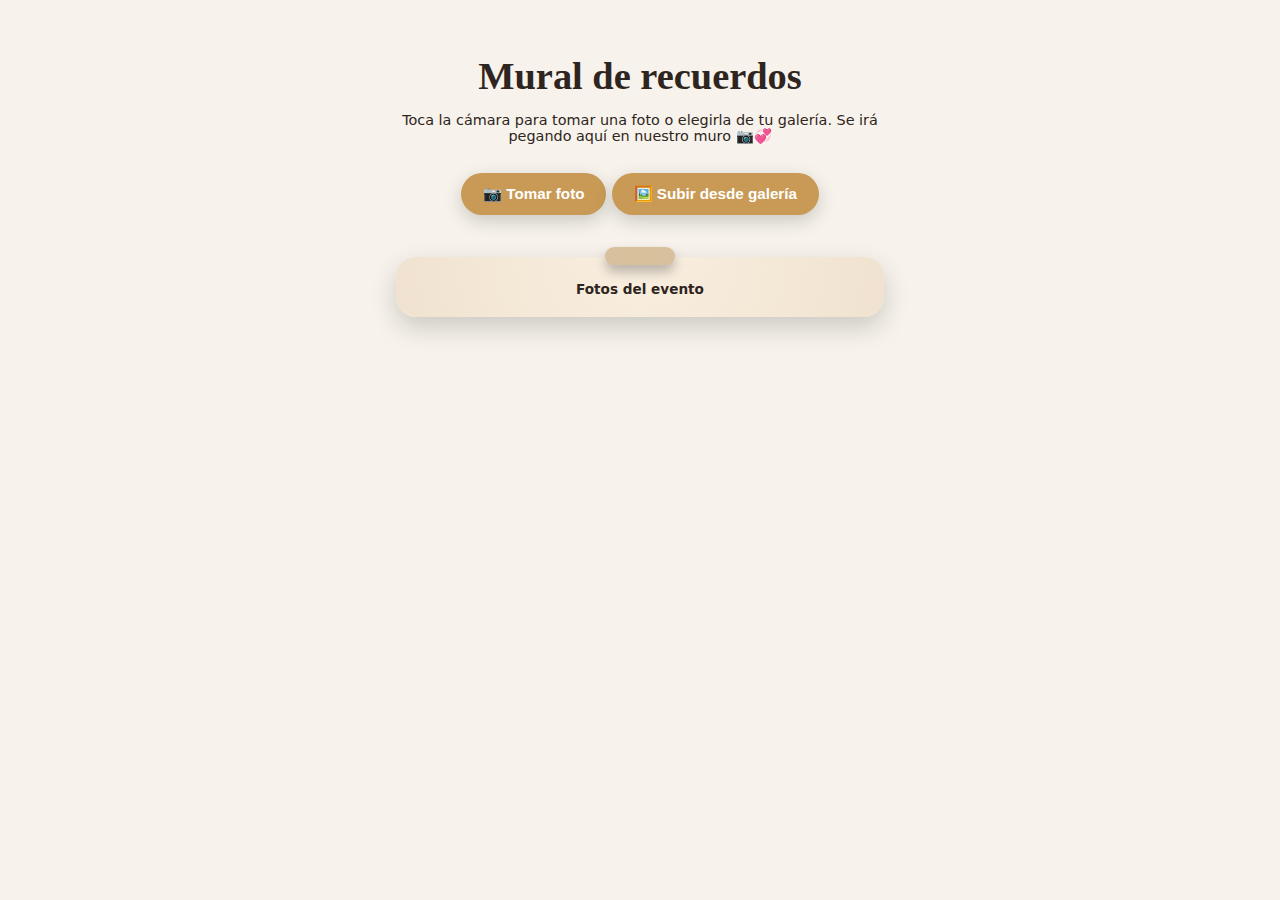
<file: xvFiesta/boda/fotos.html>
<!DOCTYPE html>
<html lang="es">

<head>
  <meta charset="utf-8" />
  <meta name="viewport" content="width=device-width, initial-scale=1" />
  <title>Mural de recuerdos</title>

  <style>
    :root {
      --bg: #f7f3ec;
      --wall: #f0e2cf;
      --frame: #ffffff;
      --accent: #c89a55;
      --ink: #2f2520;
    }

    * {
      box-sizing: border-box;
    }

    body {
      margin: 0;
      background: var(--bg);
      font-family: system-ui, -apple-system, BlinkMacSystemFont, "Segoe UI",
        sans-serif;
      color: var(--ink);
    }

    .mural-wrap {
      min-height: 100vh;
      max-width: 520px;
      margin: 0 auto;
      padding: 28px 16px 40px;
      text-align: center;
    }

    .mural-title {
      font-family: "Great Vibes", cursive;
      font-size: 2.4rem;
      margin-bottom: 4px;
    }

    .mural-sub {
      font-size: 0.9rem;
      margin-bottom: 18px;
    }

    .mural-actions {
      margin-bottom: 18px;
    }

    .btn-camara {
      display: inline-flex;
      align-items: center;
      justify-content: center;
      gap: 8px;
      padding: 12px 22px;
      border-radius: 999px;
      border: none;
      background: var(--accent);
      color: #fff;
      font-weight: 600;
      font-size: 0.95rem;
      cursor: pointer;
      box-shadow: 0 6px 18px rgba(0, 0, 0, 0.18);
    }

    .btn-camara span {
      font-size: 1.2rem;
    }

    .btn-camara:active {
      transform: scale(0.97);
    }

    .mural-msg {
      min-height: 18px;
      font-size: 0.8rem;
      margin-top: 6px;
    }

    /* Pared / mural */
    .mural-wall {
      margin-top: 18px;
    }

    .mural-frame {
      background: radial-gradient(circle at top, #f9efe0, var(--wall));
      border-radius: 20px;
      padding: 12px;
      box-shadow: 0 10px 26px rgba(0, 0, 0, 0.18);
      position: relative;
    }

    .mural-frame::before {
      content: "";
      position: absolute;
      top: -10px;
      left: 50%;
      transform: translateX(-50%);
      width: 70px;
      height: 18px;
      background: #d9c09d;
      border-radius: 10px;
      box-shadow: 0 7px 12px rgba(0, 0, 0, 0.25);
    }

    .mural-label {
      font-size: 0.85rem;
      font-weight: 600;
      margin: 12px 0 8px;
    }

    .mural-grid {
      display: grid;
      grid-template-columns: repeat(2, 1fr);
      gap: 8px;
    }

    .mural-item {
      background: var(--frame);
      border-radius: 14px;
      overflow: hidden;
      box-shadow: 0 6px 14px rgba(0, 0, 0, 0.18);
      position: relative;
    }

    .mural-item img {
      width: 100%;
      height: 100%;
      object-fit: cover;
      display: block;
    }

    /* un poco de “desorden bonito” */
    .mural-item:nth-child(2n) {
      transform: rotate(-1.5deg);
    }

    .mural-item:nth-child(3n) {
      transform: rotate(1.2deg);
    }

    .mural-empty {
      font-size: 0.8rem;
      color: #5f564e;
      margin: 12px 0 4px;
    }
  </style>
</head>

<body>
  <main class="mural-wrap">
    <h1 class="mural-title">Mural de recuerdos</h1>
    <p class="mural-sub">
      Toca la cámara para tomar una foto o elegirla de tu galería.
      Se irá pegando aquí en nuestro muro 📷💞
    </p>

    <section class="mural-actions">

      <!-- Cámara -->
      <input type="file" id="archivoCamara" accept="image/*" capture="environment" hidden />

      <!-- Galería -->
      <input type="file" id="archivoGaleria" accept="image/*" multiple hidden />

      <button id="btnCamara" class="btn-camara">
        📷 Tomar foto
      </button>

      <button id="btnGaleria" class="btn-camara" style="margin-top:10px;">
        🖼️ Subir desde galería
      </button>

      <div id="estado" class="mural-msg"></div>
    </section>


    <section class="mural-wall">
      <div class="mural-frame">
        <p class="mural-label">Fotos del evento</p>
        <div id="galeriaGrid" class="mural-grid"></div>
        <p id="galeriaEmpty" class="mural-empty" hidden>
          Aún no hay fotos pegadas en el muro. ¡Sé el primero en subir una! ✨
        </p>
      </div>
    </section>
  </main>

  <script>
    const API_URL = "https://script.google.com/macros/s/AKfycbyCcB-VROGFaE-_rN1OwLnKRqFuWCmLJjO2UOvx9lgaqwPssZyYauYOioCSToWHM26ESw/exec";

    const camaraBtn = document.getElementById("btnCamara");
    const galeriaBtn = document.getElementById("btnGaleria");

    const inputCamara = document.getElementById("archivoCamara");
    const inputGaleria = document.getElementById("archivoGaleria");

    const estado = document.getElementById("estado");
    const grid = document.getElementById("galeriaGrid");
    const emptyMsg = document.getElementById("galeriaEmpty");

    // Abrir cámara
    camaraBtn.addEventListener("click", () => {
      inputCamara.click();
    });

    // Abrir galería
    galeriaBtn.addEventListener("click", () => {
      inputGaleria.click();
    });

    // Cuando la cámara toma foto
    inputCamara.addEventListener("change", () => {
      if (!inputCamara.files.length) return;
      subirFotos(inputCamara.files);
    });

    // Cuando se eligen fotos de galería
    inputGaleria.addEventListener("change", () => {
      if (!inputGaleria.files.length) return;
      subirFotos(inputGaleria.files);
    });

    async function subirFotos(files) {
      const file = files[0];
      if (!file) return;

      estado.textContent = "Subiendo foto...";

      const reader = new FileReader();

      reader.onloadend = async () => {
        try {
          const base64 = reader.result.split(",")[1];

          const payload = {
            image: base64,
            name: file.name,
          };

          const resp = await fetch(API_URL, {
            method: "POST",
            headers: {
              "Content-Type": "application/json",
            },
            body: JSON.stringify(payload),
          });

          const data = await resp.json();
          estado.textContent = data.message || "¡Foto subida al mural! 🥰";

          cargarGaleria();
        } catch (err) {
          console.error(err);
          estado.textContent = "Error al subir la foto 😔 intenta de nuevo.";
        }
      };

      reader.readAsDataURL(file);
    }


    async function cargarGaleria() {
      const resp = await fetch(API_URL);
      const data = await resp.json();

      grid.innerHTML = "";

      if (!data.ok || !data.files || data.files.length === 0) {
        emptyMsg.hidden = false;
        return;
      }

      emptyMsg.hidden = true;

      data.files.forEach((f) => {
        const div = document.createElement("div");
        div.className = "mural-item";

        const img = document.createElement("img");
        img.src = f.url;
        img.alt = f.name;

        div.appendChild(img);
        grid.appendChild(div);
      });
    }

    cargarGaleria();
  </script>



</body>

</html>
</file>
<file: xvFiesta/boda/styles.css>
/* ============ Base móvil (iPhone/Android) ============ */
:root {
  --paper: #f7f7f7;
  --ink: #121212;
  --line: #e3e3e3;
  --soft: #fbfbfb;
  --max: 720px;
  --shadow: 0 10px 28px rgba(0, 0, 0, 0.08);
}

* {
  box-sizing: border-box;
}
html,
body {
  margin: 0;
  background: var(--paper);
  color: var(--ink);
  font-family: "Merriweather", serif;
  -webkit-font-smoothing: antialiased;
}
img {
  max-width: 100%;
  display: block;
  height: auto;
}

/* ---------- Titulares caligrafía ---------- */
.gv-title {
  font-family: "Great Vibes", cursive;
  font-weight: 400;
  line-height: 1.05;
  letter-spacing: 0.2px;
  text-align: center;
  color: var(--ink);
  display: inline-block;
  background: #fff;
  padding: 0 10px;
  border-radius: 6px;
}
.phrase-text {
  font-size: clamp(28px, 9vw, 56px);
}
.history-title-text {
  font-size: clamp(28px, 8vw, 52px);
}
.prog-title-text {
  font-size: clamp(26px, 7.5vw, 46px);
}
.info-title-text,
.wm-title-text {
  font-size: clamp(20px, 6vw, 32px);
}
.counter-title-text {
  font-size: clamp(24px, 7.5vw, 48px);
}

/* ---------- Helpers ---------- */
.wrap {
  max-width: var(--max);
  margin: 0 auto;
  padding: 18px;
}
.section {
  margin: 22px 0;
}
.center {
  text-align: center;
}

/* ---------- Portada ---------- */
.masthead {
  background: #fff;
  border-radius: 20px;
  box-shadow: var(--shadow);
  padding: 16px;
  border: 1px solid #eee;
}
.news-header {
  display: grid;
  grid-template-columns: 1fr auto 1fr;
  align-items: center;
  background: #fff;
  position: relative;
  border-top: 1px solid #000;
  border-bottom: 2px solid #000;
  gap: 8px;
}
.news-header::after {
  content: "";
  position: absolute;
  left: 0;
  right: 0;
  bottom: -6px;
  height: 1px;
  background: #000;
}
.news-cell {
  padding: 8px 10px;
  font-size: clamp(12px, 2.6vw, 14px);
  text-align: center;
}
.news-cell + .news-cell {
  border-left: 1px solid #000;
}
.news-cell.left {
  text-transform: uppercase;
  font-weight: 900;
  letter-spacing: 0.03em;
  text-align: left;
}
.news-cell.right {
  text-transform: uppercase;
  font-weight: 900;
  letter-spacing: 0.03em;
  text-align: right;
}
.news-banner {
  max-width: 260px;
  margin: 0 auto;
}
.headline-img {
  width: 100%;
  margin: 10px 0 0;
}
.headline-lines {
  border-bottom: 2px solid #000;
  position: relative;
  margin-top: 4px;
}
.headline-lines::after {
  content: "";
  position: absolute;
  left: 0;
  right: 0;
  bottom: -6px;
  height: 1px;
  background: #000;
}

/* Fecha centrada y adaptable */
.news-date {
  display: flex;
  flex-wrap: wrap;
  justify-content: center;
  align-items: center;
  gap: 8px;
  padding: 8px 12px;
  background: #fff;
  font-weight: 900;
  letter-spacing: 0.06em;
  margin-top: 2px;
  text-align: center;
}
.news-date strong {
  white-space: normal;
  min-width: 0;
  max-width: 100%;
  line-height: 1.3;
  font-size: clamp(0.9rem, 3.6vw, 1.1rem);
}
.hearts {
  display: inline-flex;
  gap: 2px;
}
.heart {
  font-size: 1.2em;
  line-height: 1;
}
.heart.black {
  color: #000;
  animation: heartBlink 1.8s infinite ease-in-out;
}
.heart.gray {
  color: #888;
  animation: heartBlink 1.8s infinite ease-in-out 0.9s;
}
@keyframes heartBlink {
  0%,
  100% {
    opacity: 0.2;
    transform: scale(0.9);
  }
  50% {
    opacity: 1;
    transform: scale(1.1);
  }
}

/* ---------- Contenedores principales ---------- */
.like-history,
.history-section,
.prog,
.info-section,
.wm-section,
.counter-section {
  width: min(92%, var(--max));
  margin: 38px auto;
  background: #fff;
  border-radius: 12px;
  box-shadow: 0 6px 20px rgba(0, 0, 0, 0.08);
  padding: 22px 18px;
  border: 1px solid var(--line);
  overflow: hidden;
}
/* --- Aviso solo adultos --- */
.adults-only {
  width: min(92%, var(--max));
  margin: 26px auto;
  background: #555; /* gris discreto */
  color: #fff; /* letra blanca */
  border-radius: 10px;
  padding: 16px 18px;
  text-align: center;
  font-size: 0.95rem;
  line-height: 1.6;
  box-shadow: 0 4px 12px rgba(0, 0, 0, 0.12);
}

.adults-only p {
  margin: 0;
  letter-spacing: 0.03em;
}

/* Texto anuncio */
.names-img {
  max-width: 95%;
  margin: 0 auto;
  border-top: 1px solid #000;
  padding-top: 1px;
}
.love-text {
  text-align: justify;
  font-size: 1rem;
  color: #222;
  line-height: 1.75;
  margin-bottom: 18px;
}

/* ---------- Padres/Padrinos ---------- */
.parents-title,
.padrinos-title {
  background: #000;
  color: #fff;
  border-radius: 8px;
  text-align: center;
  padding: 8px 12px;
  margin: 18px auto 14px;
  letter-spacing: 0.08em;
  font-size: 0.95rem;
}
.parents-split {
  display: grid;
  grid-template-columns: 1fr 36px 1fr;
  gap: 16px;
  align-items: stretch; /* <- antes estaba start */
}
.parents-col {
  text-align: center;
}
.mini-title {
  letter-spacing: 0.06em;
  margin: 0 0 6px;
  text-transform: uppercase;
  font-size: 0.9rem;
}
.parents-col p {
  margin: 0;
  line-height: 1.55;
  color: #333;
  font-size: 0.98rem;
}
.parents-sep {
  position: relative;
  width: 36px;
  align-self: stretch; /* <- asegura que llene la fila */
  display: flex;
  align-items: center;
  justify-content: center;
  isolation: isolate;
}
.parents-sep::before,
.parents-sep::after {
  content: "";
  position: absolute;
  left: 50%;
  transform: translateX(-50%);
  width: 2px;
  background: #000;
}
.parents-sep::before {
  top: 0;
  bottom: 50%;
}
.parents-sep::after {
  top: 50%;
  bottom: 0;
}
.sep-heart {
  position: relative;
  z-index: 1;
  font-size: 18px;
  background: #fff;
  padding: 0 6px;
  border-radius: 999px;
}
@keyframes heartFade {
  0%,
  100% {
    opacity: 0;
    transform: scale(0.8);
  }
  50% {
    opacity: 1;
    transform: scale(1.1);
  }
}
.ampersand {
  text-align: center;
  font-weight: 900;
  font-size: 26px;
  margin: 6px 0 2px;
}

/* Padrinos (igual altura) */
.gp {
  background: #fff;
  border: 1px solid var(--line);
  border-radius: 16px;
  box-shadow: var(--shadow);
  padding: 18px 14px;
  text-align: center;
}
.gp-lead {
  font-weight: 700;
  font-size: 1.02rem;
  line-height: 1.55;
  margin: 0 0 8px;
}
.gp-rule {
  position: relative;
  height: 2px;
  background: #000;
  max-width: 520px;
  margin: 8px auto 12px;
}
.gp-rule::after {
  content: "";
  position: absolute;
  left: 0;
  right: 0;
  bottom: -6px;
  height: 1px;
  background: #000;
}
.gp-grid {
  display: grid;
  grid-template-columns: repeat(2, minmax(0, 1fr));
  grid-auto-rows: 1fr;
  column-gap: 10px;
  row-gap: 10px;
  align-items: stretch;
}
.gp-item {
  display: flex;
  flex-direction: column;
  justify-content: flex-start;
  padding: 10px;
  background: var(--soft);
  border: 1px solid var(--line);
  border-radius: 12px;
}
.gp-item h5 {
  margin: 0 0 6px;
  font-weight: 900;
  text-transform: uppercase;
  letter-spacing: 0.05em;
  font-size: 0.86rem;
}
.gp-item p {
  margin: 0;
  color: #333;
  line-height: 1.35;
  font-size: 0.9rem;
  overflow-wrap: break-word;
}

/* ---------- Historia (2 columnas en móvil) ---------- */
.history-section .history-body {
  display: grid;
  grid-template-columns: 1.05fr 0.95fr;
  column-gap: 12px;
  align-items: center;
}
.history-text p {
  text-align: justify;
  text-justify: inter-word;
  font-size: 0.96rem;
  line-height: 1.6;
  margin: 0 0 10px;
}
.history-photos {
  display: flex;
  flex-direction: column;
  gap: 10px;
  align-items: center;
  justify-content: center;
}
.hp-card {
  width: 100%;
  max-width: 120px;
  border-radius: 10px;
  overflow: hidden;
  box-shadow: 0 3px 8px rgba(0, 0, 0, 0.1);
}
.hp-card img {
  width: 100%;
  object-fit: cover;
}

/* ---------- Programa ---------- */
.wrap.main {
  max-width: 100%;
  padding: 0;
}

/* ---------- Timeline móvil (hora arriba, texto abajo, línea al centro y T a la mitad) ---------- */
@media (max-width: 900px) {
  .section.prog .prog-grid {
    grid-template-columns: 1fr !important;
    gap: 14px !important;
    justify-items: center;
  }
  .section.prog .prog-cards {
    order: 1;
    width: 100%;
  }
  .section.prog .prog-timeline {
    order: 2;
    width: 100%;
  }

  /* Hora arriba, pegada a la línea */
  .prog-tl-row time {
    grid-column: 1;
    grid-row: 1;
    justify-self: end;
    text-align: right;
    white-space: nowrap;
    font-weight: 900;
    font-size: 1rem;
    margin-bottom: 4px;
  }

  /* Texto abajo, alineado con la hora */
  .prog-tl-text {
    grid-column: 1;
    grid-row: 2;
    justify-self: end;
    text-align: right;
    line-height: 1.35;
    font-size: 1rem;
    margin: 0;
  }

  /* Icono pegado a la línea */
  .prog-ico {
    grid-column: 3;
    justify-self: start;
    width: var(--icon-size);
    height: var(--icon-size);
    object-fit: contain;
    filter: grayscale(100%);
    margin-left: 0;
  }
}

/* ---------- Info (apilar tarjetas en móvil) ---------- */
@media (max-width: 900px) {
  .info-section {
    display: grid;
    grid-template-columns: 1fr !important;
    gap: 16px;
    justify-items: center;
  }
  .info-card {
    width: 100%;
    max-width: 560px;
  }
}

/* ---------- Texto + firma ---------- */
.text.center {
  text-align: justify;
  font-size: 0.98rem;
  line-height: 1.7;
  margin: 0 auto 16px;
  width: 90%;
  color: #222;
}
.signature-wrap {
  text-align: center;
  margin: 26px 0 10px;
}
.signature-text {
  display: inline-flex;
  align-items: center;
  justify-content: center;
  gap: 6px;
  color: #111;
}
.signature-text span {
  display: inline-block;
  font-size: clamp(38px, 10vw, 90px);
  opacity: 0.6;
  transform: scale(0.95);
  animation: fadeLetter 3s infinite ease-in-out;
}
.signature-text .amp {
  opacity: 1;
  transform: none;
  animation: none;
  font-size: clamp(26px, 8vw, 60px);
  margin: 0 4px;
}
.signature-text .sigL {
  animation-delay: 0s;
}
.signature-text .sigS {
  animation-delay: 1.5s;
}
@keyframes fadeLetter {
  0%,
  100% {
    opacity: 0.4;
    transform: scale(0.95);
  }
  50% {
    opacity: 1;
    transform: scale(1.1);
  }
}

/* ---------- Footer ---------- */
.footer {
  text-align: center;
  color: #444;
  padding-bottom: 70px;
  font-size: 0.9rem;
}
.wa-chip {
  display: inline-flex;
  align-items: center;
  gap: 6px;
  padding: 10px 16px;
  border-radius: 999px;
  border: 2px solid #2c2a2a;
  background: #fff;
  color: #4d504e;
  font-weight: 900;
  text-decoration: none;
  font-size: 0.95rem;
  box-shadow: 0 4px 12px rgba(0, 0, 0, 0.08);
}
.wa-icon {
  width: 22px;
  height: 22px;
  object-fit: contain;
}

/* ---------- Botón audio ---------- */
.audio-fab {
  position: fixed;
  right: 16px;
  bottom: 16px;
  width: 56px;
  height: 56px;
  border: 0;
  border-radius: 50%;
  background: #fff;
  color: #111;
  box-shadow: 0 10px 24px rgba(0, 0, 0, 0.18);
  display: grid;
  place-items: center;
  cursor: pointer;
  z-index: 1600;
  transition: transform 0.15s, box-shadow 0.15s, opacity 0.2s;
}
.audio-pulse {
  position: absolute;
  inset: 0;
  border-radius: 50%;
  box-shadow: 0 0 0 0 rgba(17, 17, 17, 0.25);
  animation: audioPulse 1.8s ease-out infinite;
  opacity: 0.9;
  pointer-events: none;
}
@keyframes audioPulse {
  0% {
    box-shadow: 0 0 0 0 rgba(17, 17, 17, 0.25);
  }
  70% {
    box-shadow: 0 0 0 16px rgba(17, 17, 17, 0);
  }
  100% {
    box-shadow: 0 0 0 0 rgba(17, 17, 17, 0);
  }
}
/* ==== Ajuste proporcional de iconos en info-card ==== */
.info-ico {
  width: clamp(80px, 35vw, 120px); /* tamaño flexible según pantalla */
  height: auto;
  object-fit: contain;
  filter: grayscale(100%);
  margin: 8px auto 10px;
  display: block;
}
/* === "Nuestra Historia" a ancho completo con texto envolvente === */
.history-section .history-body {
  display: block; /* elimina las columnas */
  width: 100%;
}
/* === Nuestra Historia: texto con imágenes alineadas una debajo de otra === */
.history-text {
  text-align: justify;
  line-height: 1.7;
  font-size: 1rem;
  color: #222;
}

/* Hace que las imágenes se acomoden dentro del texto */
.history-text img {
  float: right; /* texto fluye a la izquierda */
  display: block;
  margin: 6px 0 10px 14px; /* espacio entre texto e imagen */
  width: 40%; /* tamaño equilibrado */
  max-width: 190px;
  border-radius: 12px;
  box-shadow: 0 3px 8px rgba(0, 0, 0, 0.15);
  clear: right; /* 🔥 asegura que la segunda imagen se coloque debajo de la primera */
}

/* En celulares: centra las imágenes */
@media (max-width: 480px) {
  .history-text img {
    float: none;
    display: block;
    margin: 10px auto;
    width: 80%;
    max-width: 260px;
  }
}
/* === CENTRAR todos los títulos con líneas decorativas === */
.phrase-wrapper.gap-lines {
  display: flex;
  align-items: center;
  justify-content: center; /* 💖 centra el texto */
  gap: 12px;
  text-align: center;
  margin: 0 auto 18px;
}

/* Líneas a los lados */
.phrase-wrapper.gap-lines::before,
.phrase-wrapper.gap-lines::after {
  content: "";
  flex: 1;
  height: 1px;
  background-color: #000;
  max-width: 80px; /* largo de la línea */
  opacity: 0.8;
}

/* Estilo de todos los títulos */
.gv-title {
  font-family: "Great Vibes", cursive;
  font-weight: 400;
  text-align: center;
  display: inline-block;
  background: #fff;
  padding: 0 10px;
  border-radius: 6px;
  color: #000;
}

/* Ajustes de márgenes para que no se peguen a otros elementos */
.history-section .phrase-wrapper,
.prog .phrase-wrapper,
.info-section .phrase-wrapper,
.counter-section .phrase-wrapper,
.like-history .phrase-wrapper {
  margin-bottom: 20px;
}
/* ==== Línea arriba y abajo del encabezado principal ==== */
.names-img {
  max-width: 95%;
  margin: 0 auto;
  display: block;
  border-top: 1px solid #000;
  border-bottom: 1px solid #000; /* 💖 nueva línea abajo */
  padding: 6px 0; /* espacio para que no se pegue a la imagen */
}

/* === Botón estilo periódico elegante (negro/gris) === */
.btn-confirmar {
  display: inline-block;
  background: linear-gradient(180deg, #444 0%, #222 100%);
  color: #fff;
  font-family: "Merriweather", serif;
  font-weight: 700;
  text-transform: uppercase;
  letter-spacing: 0.05em;
  border: 1px solid #000;
  border-radius: 50px;
  padding: 12px 26px;
  text-decoration: none;
  font-size: 0.95rem;
  box-shadow: 0 4px 10px rgba(0, 0, 0, 0.2);
  transition: all 0.3s ease;
}

/* Efecto al pasar el mouse */
.btn-confirmar:hover {
  background: linear-gradient(180deg, #555 0%, #000 100%);
  color: #f9f9f9;
  transform: scale(1.05);
  box-shadow: 0 6px 14px rgba(0, 0, 0, 0.3);
}

/* Centrado para móviles */
.rsvp.center {
  text-align: center;
  margin-top: 18px;
}
/* === Tarjeta bancaria centrada y elegante estilo periódico === */
.bank-card {
  background: #ffffff;
  border: 1px solid #cfcfcf;
  border-radius: 14px;
  padding: 16px 22px;
  margin: 20px auto 0;
  font-family: "Merriweather", serif;
  font-size: 0.95rem;
  color: #111;
  line-height: 1.65;
  box-shadow: 0 6px 16px rgba(0, 0, 0, 0.08);
  text-align: center; /* 💖 centrado */
  width: 90%;
  max-width: 380px; /* 📏 ancho elegante para móvil */
}

.bank-card p {
  margin: 8px 0;
}

.bank-card strong {
  font-weight: 900;
  color: #000;
  text-transform: none;
}
/* === Intro Video (pantalla completa) === */
#intro-video-container {
  position: fixed;
  inset: 0;
  width: 100%;
  height: 100%;
  background: #000;
  z-index: 9999; /* encima de todo */
  display: flex;
  align-items: center;
  justify-content: center;
  overflow: hidden;
}

#intro-video {
  width: 100%;
  height: 100%;
  object-fit: cover;
}

/* Animación de desvanecimiento */
.fade-out {
  opacity: 0;
  transition: opacity 1s ease-out;
  pointer-events: none;
}

/* === Ajuste del ancho de las tarjetas de mapa === */
.prog-cards {
  max-width: 360px; /* reduce el ancho total */
  margin: 0 auto; /* centra horizontalmente */
}

.prog-card {
  width: 100%; /* que se adapte al nuevo ancho */
  margin-bottom: 1rem;
}

.prog-card button,
.prog-card a {
  width: 100%;
  max-width: 260px; /* el botón también más estrecho */
  margin: 0 auto;
  display: block;
}
/* === Botones elegantes estilo periódico === */
button,
a.btn,
.prog-card a,
#btnRSVP {
  display: inline-flex;
  align-items: center;
  justify-content: center;
  gap: 6px;
  padding: 10px 24px;
  font-family: "Merriweather", serif;
  font-weight: 700;
  text-transform: uppercase;
  letter-spacing: 0.5px;
  color: #fff;
  background: linear-gradient(to bottom, #3a3a3a, #1b1b1b);
  border: 1px solid #000;
  border-radius: 999px;
  text-decoration: none;
  box-shadow: 0 3px 6px rgba(0, 0, 0, 0.25);
  transition: all 0.2s ease;
}

/* Hover elegante */
button:hover,
a.btn:hover,
.prog-card a:hover,
#btnRSVP:hover {
  background: linear-gradient(to bottom, #4b4b4b, #000);
  transform: translateY(-2px);
  box-shadow: 0 5px 10px rgba(0, 0, 0, 0.3);
}

/* Icono dentro del botón */
button img,
a.btn img,
#btnRSVP img {
  width: 20px;
  height: 20px;
  object-fit: contain;
  vertical-align: middle;
}
/* ==== Ajuste visual de tarjetas y títulos === */
.prog-card {
  display: flex;
  flex-direction: column;
  align-items: center;
  text-align: center;
}

/* El encabezado (título) y el botón tendrán el mismo ancho */
.prog-card-title,
.prog-card a {
  width: 100%;
  max-width: 260px; /* mismo ancho que el botón */
  margin: 0 auto;
  text-align: center;
}

/* Ajuste visual del título */

/* Botón centrado */
.prog-card a {
  display: block;
  text-align: center;
  margin-top: 10px;
}
/* ----- Header periódico: que no se desborde en móviles ----- */
.news-header {
  grid-template-columns: 1fr minmax(0, auto) 1fr; /* el centro se encoge si hace falta */
}
/* 🔧 Ajuste de tamaño inteligente del encabezado */
.news-cell.center {
  font-family: "Old English Text MT", "UnifrakturCook", serif;
  font-weight: 700;
  text-align: center;
  white-space: nowrap;
  font-size: clamp(14px, 4vw, 24px); /* ✅ se reduce en pantallas pequeñas */
  overflow: hidden;
  text-overflow: ellipsis;
}

/* Para móviles muy angostos */
@media (max-width: 380px) {
  .news-cell.center {
    font-size: clamp(12px, 3.8vw, 18px);
    letter-spacing: 0;
  }
}
@media (max-width: 320px) {
  .news-cell.center {
    font-size: 12px;
  }
}
/* Evita cualquier desborde horizontal del header */
.news-header {
  overflow: hidden;
}

/* Laterales un poco más compactos en móvil */
.news-cell.left,
.news-cell.right {
  font-size: clamp(10px, 2.8vw, 12px);
  padding: 6px 6px;
  line-height: 1.1;
  letter-spacing: 0.05em;
}

/* Ajuste fino en pantallas muy angostas */
@media (max-width: 360px) {
  .news-header {
    gap: 4px;
  }
}
/* ==== FIX encabezado periódico (iPhone) ==== */

/* La rejilla permite que el centro se encoja, lados con mínimo fijo */
.news-header {
  grid-template-columns: minmax(84px, 1fr) minmax(0, auto) minmax(84px, 1fr);
  gap: 6px;
  overflow: hidden; /* nunca desborde horizontal */
}

/* Lados más compactos en móvil, sin romper líneas */
.news-cell.left,
.news-cell.right {
  font-size: clamp(10px, 2.7vw, 12px);
  padding: 6px 6px;
  line-height: 1.15;
  letter-spacing: 0.05em;
  white-space: normal;
}

/* Centro: que el IMG se adapte y se haga pequeño si hace falta */
.news-cell.center {
  padding: 6px 4px;
}
.news-cell.center .news-banner {
  display: block;
  height: auto;
  width: auto;
  max-width: 100%;
  /* se reduce de forma fluida; nunca más grande que 260 ni más chico que 150 */
  inline-size: clamp(150px, 42vw, 260px);
}

/* Afinado extra para pantallas angostas */
@media (max-width: 390px) {
  .news-header {
    gap: 4px;
  }
  .news-cell.center .news-banner {
    inline-size: clamp(140px, 48vw, 220px);
  }
  .news-cell.left,
  .news-cell.right {
    font-size: clamp(10px, 2.9vw, 11.5px);
    padding: 5px 4px;
  }
}

/* Ultra angosto (iPhone SE / zoom) */
@media (max-width: 340px) {
  .news-cell.center .news-banner {
    inline-size: 65vw;
  }
  .news-cell.left,
  .news-cell.right {
    letter-spacing: 0.03em;
  }
}
/* Botón “Saltar video” encima del intro */
.skip-btn {
  position: absolute;
  bottom: 40px;
  right: 24px;
  padding: 10px 18px;
  background: rgba(0, 0, 0, 0.35);
  color: #fff;
  border: 1px solid rgba(255, 255, 255, 0.9);
  border-radius: 999px;
  font-family: "Merriweather", serif;
  font-weight: 700;
  text-transform: uppercase;
  letter-spacing: 0.05em;
  font-size: 0.85rem;
  backdrop-filter: blur(6px);
  cursor: pointer;
  transition: transform 0.2s ease, background 0.2s ease;
  z-index: 10000;
}
.skip-btn:hover {
  transform: scale(1.05);
  background: rgba(0, 0, 0, 0.5);
}

/* Mensaje de pausa en el intro */
#intro-pause-overlay {
  position: absolute;
  inset: 0;
  display: grid;
  place-items: center;
  background: rgba(0, 0, 0, 0.35);
  color: #fff;
  font-family: "Merriweather", serif;
  font-weight: 700;
  letter-spacing: 0.03em;
  text-transform: none;
  font-size: 0.95rem;
  backdrop-filter: blur(2px);
  z-index: 10001; /* sobre el video, debajo del botón Saltar */
}
/* ===== Timeline del programa ===== */
.prog-timeline {
  position: relative;
  max-width: var(--max, 720px);
  margin: 0 auto;
  padding: 8px 0 12px;
}

/* Línea vertical negra al centro */
.prog-timeline::before {
  content: "";
  position: absolute;
  left: 50%;
  top: 0;
  bottom: 0;
  width: 2px;
  background: #111; /* línea negra */
  transform: translateX(-50%);
  pointer-events: none;
}

.prog-tl-row {
  position: relative;
  display: grid;
  grid-template-columns: 1fr 1fr; /* izq | der */
  align-items: center;
  gap: 16px;
  padding: 18px 0; /* alto por fila (ajusta para compactar/expandir) */
}

/* Tick horizontal (uno por fila) */
.prog-tl-row::before {
  content: "";
  position: absolute;
  left: calc(50% - 14px); /* centrado en la línea vertical */
  top: 50%;
  width: 28px; /* largo del tick */
  height: 2px;
  background: #111;
  transform: translateY(-50%);
}

/* Columna izquierda (hora + texto) */
.prog-left {
  text-align: right;
  padding-right: 24px; /* separa del eje */
}
.prog-left time {
  display: block;
  font-weight: 700;
  line-height: 1.1;
}
.prog-tl-text {
  margin: 2px 0 0;
  line-height: 1.2;
}

/* Columna derecha (icono) */
.prog-right {
  padding-left: 24px; /* separa del eje */
}
.prog-ico {
  width: 46px; /* tamaño uniforme del icono */
  height: 46px;
  object-fit: contain;
  display: block;
  margin-left: 0;
}

/* ----- Responsivo móvil ----- */
@media (max-width: 480px) {
  .prog-tl-row {
    gap: 12px;
    padding: 14px 0;
  }
  .prog-left {
    padding-right: 16px;
  }
  .prog-right {
    padding-left: 16px;
  }
  .prog-ico {
    width: 38px;
    height: 38px;
  }
  .prog-left time {
    font-size: 0.95rem;
  }
  .prog-tl-text {
    font-size: 0.9rem;
  }
}
/* ---- Parpadeo secuencial SOLO en el timeline ---- */
.prog-timeline .prog-ico {
  opacity: 0.35;
  filter: grayscale(100%) brightness(0.7);
  transform: scale(1);
  transition: opacity 0.35s ease, filter 0.35s ease, transform 0.25s ease;
  will-change: opacity, transform, filter;
}

.prog-timeline .prog-ico.is-on {
  opacity: 1;
  filter: grayscale(0%) brightness(1);
  transform: scale(1.06);
}

/* Respeta accesibilidad: sin animaciones si el usuario lo pide */
@media (prefers-reduced-motion: reduce) {
  .prog-timeline .prog-ico {
    transition: none !important;
  }
}
/* ❤️ Latido para el corazón del separador de padres */
.parents-sep .sep-heart {
  display: inline-block;
  animation: heartbeat 1.8s ease-in-out infinite;
  transform-origin: center;
  /* opcional: un brillo muy sutil como de tinta */
  text-shadow: 0 0 0.6px rgba(0, 0, 0, 0.6);
}

@keyframes heartbeat {
  0%,
  100% {
    transform: scale(1);
    opacity: 0.9;
  }
  10% {
    transform: scale(1.22);
    opacity: 1;
  }
  20% {
    transform: scale(1);
    opacity: 0.9;
  }
  30% {
    transform: scale(1.18);
    opacity: 1;
  }
  40% {
    transform: scale(1);
    opacity: 0.9;
  }
}

/* Accesibilidad: si el usuario prefiere menos movimiento, quita la animación */
@media (prefers-reduced-motion: reduce) {
  .parents-sep .sep-heart {
    animation: none !important;
  }
}
/* Nota amable dentro de "Programa de boda" */
.prog-note {
  width: min(92%, var(--max));
  margin: 0 auto 16px;
  text-align: center;
  font-size: 0.9rem;
  line-height: 1.6;
  color: #444;
  background: #f3f3f3;
  border-radius: 10px;
  padding: 10px 14px;
  border: 1px solid #ddd;
  font-style: italic;
}
/* ===== Modal elegante ===== */
.map-modal {
  position: fixed;
  inset: 0;
  display: none;
  align-items: center;
  justify-content: center;
  z-index: 6000;
  font-family: "Merriweather", serif;
}

.map-modal.is-open {
  display: flex;
}

.map-modal-backdrop {
  position: absolute;
  inset: 0;
  background: rgba(0, 0, 0, 0.45);
  backdrop-filter: blur(3px);
}

/* Caja principal */
.map-modal-dialog {
  position: relative;
  z-index: 1;
  width: 90%;
  max-width: 340px;
  background: #ffffff;
  border-radius: 18px;
  padding: 60px 22px 28px; /* 💖 MÁS ESPACIO ARRIBA */
  border: 1px solid #333;
  box-shadow: 0 10px 35px rgba(0, 0, 0, 0.35);
  animation: modalIn 0.22s ease-out;
}

/* Animación */
@keyframes modalIn {
  from {
    opacity: 0;
    transform: scale(0.92);
  }
  to {
    opacity: 1;
    transform: scale(1);
  }
}

/* X de cerrar */
.map-modal-close {
  position: absolute;
  top: 10px;
  right: 12px;
  font-size: 1.5rem;
  background: transparent;
  border: none;
  color: #666;
  cursor: pointer;
  line-height: 1;
}

.map-modal-close:hover {
  color: #000;
}

/* Títulos */
.map-modal-title {
  margin: 0 0 6px;
  text-align: center;
  font-size: 1.05rem;
  font-weight: 900;
  color: #111;
}

.map-modal-text {
  margin: 0 0 18px;
  text-align: center;
  font-size: 0.9rem;
  color: #444;
}

/* Botones */
.map-modal-actions {
  display: flex;
  flex-direction: column;
  gap: 12px;
}

.map-modal-btn {
  display: flex;
  align-items: center;
  justify-content: center;
  gap: 10px;
  width: 100%;
  padding: 12px 16px;
  border-radius: 999px;
  border: 1px solid #000;
  background: linear-gradient(to bottom, #3a3a3a, #1b1b1b);
  color: #fff;
  font-weight: 700;
  font-size: 0.9rem;
  cursor: pointer;
  box-shadow: 0 3px 8px rgba(0, 0, 0, 0.25);
  transition: 0.2s;
}

.map-modal-btn:hover {
  background: linear-gradient(to bottom, #4b4b4b, #000);
  transform: translateY(-1px);
}

/* Botón Waze azul */
.waze-btn {
  background: linear-gradient(to bottom, #2d89ff, #0054b4);
  border-color: #003f87;
}

.waze-btn:hover {
  background: linear-gradient(to bottom, #3b97ff, #003f87);
}

/* Iconos */
.map-icon {
  width: 28px;
  height: 28px;
  object-fit: contain;
}
/* ===== Modal "¿Hasta qué hora es la fiesta?" ===== */
.hora-modal {
  position: fixed;
  inset: 0;
  display: none;
  align-items: center;
  justify-content: center;
  z-index: 6000;
  font-family: "Merriweather", serif;
}

.hora-modal.is-open {
  display: flex;
}

.hora-modal-backdrop {
  position: absolute;
  inset: 0;
  background: rgba(0, 0, 0, 0.45);
  backdrop-filter: blur(3px);
}

.hora-modal-dialog {
  position: relative;
  z-index: 1;
  width: 90%;
  max-width: 360px;
  background: #ffffff;
  border-radius: 18px;
  padding: 40px 22px 28px;
  border: 1px solid #333;
  box-shadow: 0 10px 30px rgba(0, 0, 0, 0.35);
  animation: modalIn 0.22s ease-out;
}

.hora-modal-close {
  position: absolute;
  top: 10px;
  right: 12px;
  font-size: 1.5rem;
  background: transparent;
  border: none;
  color: #666;
  cursor: pointer;
  line-height: 1;
}

.hora-modal-close:hover {
  color: #000;
}

.hora-modal-title {
  text-align: center;
  margin: 0 0 14px;
  font-size: 1.4rem;
  font-family: "Great Vibes", cursive;
}

.hora-modal-text {
  text-align: center;
  font-size: 0.95rem;
  color: #444;
  line-height: 1.6;
  margin: 0;
}
/* ===== Sección ¿Se pueden subir fotos o videos? ===== */
.fotos-videos-section {
  text-align: center;
  padding-bottom: 18px;
}

.fotos-videos-title {
  font-size: clamp(26px, 7vw, 42px);
}

/* Texto fuerte */
.fv-strong {
  font-size: 0.95rem;
  font-weight: 700;
  margin: 0;
  margin-bottom: 6px;
}

/* Texto suave */
.fv-soft {
  font-size: 0.9rem;
  color: #444;
  margin: 0 0 14px;
  line-height: 1.45;
  font-style: italic;
}

.fallecido {
  display: inline-flex;
  align-items: center;
  gap: 6px; /* espacio entre el nombre y la palomita */
}

.icon-paloma {
  width: 30px;
  height: auto;
  margin-top: -2px; /* MUY importante: ajusta para que quede alineada */
}
.sec-fotos {
  padding: 40px 20px;
  text-align: center;
  background: rgba(0, 0, 0, 0.03); /* si tienes fondo claro, ajusta al diseño */
}

.sec-fotos-inner {
  max-width: 480px;
  margin: 0 auto;
}

.sec-fotos .sec-title {
  font-family: "Great Vibes", cursive;
  font-size: 2.2rem;
  margin-bottom: 10px;
}

.sec-fotos .sec-text {
  font-size: 0.95rem;
  line-height: 1.5;
  margin-bottom: 20px;
}

.btn-fotos {
  display: inline-block;
  padding: 12px 24px;
  border-radius: 999px;
  text-decoration: none;
  font-weight: 600;
  font-size: 0.95rem;
  border: none;
  cursor: pointer;
  /* ajusta a tu paleta dorado/hueso */
  background: #c59b5f;
  color: #fff;
  box-shadow: 0 6px 18px rgba(0, 0, 0, 0.15);
}
.btn-fotos:active {
  transform: scale(0.98);
}
/* ===== Collage de fotos más pequeño, elegante y con efecto ===== */
.fotos-collage {
  display: flex;
  justify-content: center;
  align-items: stretch;
  gap: 10px;
  margin: 14px auto 0;
  max-width: 420px; /* que no se haga gigante en pantallas grandes */
}

/* Cada foto como tarjetita vertical con flotadito */
.fotos-collage img {
  flex: 1 1 0;
  max-width: 180px;
  aspect-ratio: 3 / 4; /* 🔥 evita que se vean largas */
  object-fit: cover;
  border-radius: 14px;
  box-shadow: 0 8px 22px rgba(0, 0, 0, 0.18);
  border: 2px solid rgba(255, 255, 255, 0.9);
  transform: translateY(0) scale(1);
  animation: floatPhoto 6s ease-in-out infinite;
  transition: transform 0.25s ease, box-shadow 0.25s ease;
}

/* La segunda foto con tiempo distinto para que no se muevan igual */
.fotos-collage img:nth-child(2) {
  animation-duration: 7s;
  animation-delay: 0.6s;
}

/* Toquecito cuando tocan la foto (móvil) */
.fotos-collage img:active {
  transform: translateY(2px) scale(0.97);
  box-shadow: 0 4px 14px rgba(0, 0, 0, 0.2);
}

/* Animación de flotado suave */
@keyframes floatPhoto {
  0% {
    transform: translateY(0) scale(1);
  }
  50% {
    transform: translateY(-6px) scale(1.02);
  }
  100% {
    transform: translateY(0) scale(1);
  }
}

/* En celulares angostos: siguen lado a lado pero compactas */
@media (max-width: 480px) {
  .fotos-collage {
    gap: 8px;
    padding: 0 6px;
  }
  .fotos-collage img {
    max-width: none;
    aspect-ratio: 3 / 4;
  }
}

/* Respeta accesibilidad: sin animación si el usuario lo pide */
@media (prefers-reduced-motion: reduce) {
  .fotos-collage img {
    animation: none !important;
  }
}
</file>
<file: xvFiesta/cumple/styles.css>
:root {
  --k1: #ff4fd3;
  --k2: #7b61ff;
  --k3: #40e9ff;
  --ink: #222;
  --card: rgba(255, 255, 255, 0.86);
  --bg-image: url("./img/6.png");
}

html,
body {
  height: 100%;
}

body {
  position: relative;
  font-family: Poppins, system-ui, -apple-system, Segoe UI, Roboto,
    "Helvetica Neue", Arial, "Noto Sans";
  color: var(--ink);
  overflow-x: hidden;
  background: #0b0b13;
}

body::before {
  content: "";
  position: fixed;
  inset: 0;
  background: var(--bg-image) center/cover no-repeat;
  filter: saturate(1.05) brightness(0.85);
  z-index: -3;
}

body::after {
  content: "";
  position: fixed;
  inset: 0;
  z-index: -2;
  background: radial-gradient(
      1200px 600px at 10% 0%,
      rgba(27, 22, 48, 0.85) 0%,
      rgba(15, 15, 27, 0.85) 40%,
      rgba(9, 10, 16, 0.9) 100%
    ),
    linear-gradient(135deg, rgba(255, 79, 211, 0.25), rgba(64, 233, 255, 0.25));
  mix-blend-mode: overlay;
}

/* 🔄 Efecto flip para la foto circular */
.flip-frame {
  width: 220px;
  height: 220px;
  margin: 0 auto 8px auto;
  perspective: 1000px;
}

.flip-inner {
  position: relative;
  width: 100%;
  height: 100%;
  transition: transform 0.8s;
  transform-style: preserve-3d;
  border-radius: 50%;
  cursor: pointer;
  box-shadow: 0 14px 40px rgba(123, 97, 255, 0.45);
}

.flip-frame:hover .flip-inner,
.flip-frame:active .flip-inner {
  transform: rotateY(180deg);
}

.flip-front,
.flip-back {
  position: absolute;
  width: 100%;
  height: 100%;
  border-radius: 50%;
  backface-visibility: hidden;
  overflow: hidden;
}

.flip-front img,
.flip-back img {
  width: 100%;
  height: 100%;
  object-fit: cover;
}

.flip-back {
  transform: rotateY(180deg);
}

.hero {
  position: relative;
  padding: 40px 18px 28px;
  text-align: center;
  color: #fff;
  background: linear-gradient(
    135deg,
    rgba(255, 79, 211, 0.95),
    rgba(123, 97, 255, 0.95) 45%,
    rgba(64, 233, 255, 0.95)
  );
  border-bottom-left-radius: 28px;
  border-bottom-right-radius: 28px;
  box-shadow: 0 8px 40px rgba(123, 97, 255, 0.35);
  overflow: hidden;
}

.hero::after {
  content: "";
  position: absolute;
  inset: 0;
  pointer-events: none;
  background-image: radial-gradient(
    rgba(255, 255, 255, 0.25) 1px,
    transparent 1px
  );
  background-size: 4px 4px;
  opacity: 0.18;
  mix-blend-mode: screen;
}

.k-badge {
  display: inline-flex;
  align-items: center;
  gap: 0.4rem;
  font-weight: 700;
  letter-spacing: 0.06em;
  background: rgba(255, 255, 255, 0.2);
  border: 1px solid rgba(255, 255, 255, 0.45);
  padding: 0.35rem 0.75rem;
  border-radius: 999px;
  backdrop-filter: blur(4px);
}

.title {
  font-family: Fredoka, Poppins, sans-serif;
  font-weight: 800;
  line-height: 0.95;
  margin: 12px 0 2px;
  font-size: clamp(32px, 6vw, 58px);
  text-shadow: 0 6px 22px rgba(0, 0, 0, 0.35);
}

/* 💖 Colores personalizados para títulos de secciones */
h2.h4.fw-bold {
  background: linear-gradient(135deg, #ff4fd3, #7b61ff, #40e9ff);
  -webkit-background-clip: text;
  background-clip: text;
  color: transparent;
  text-shadow: 0 4px 12px rgba(123, 97, 255, 0.3);
}

.subtitle {
  font-weight: 600;
  font-size: clamp(16px, 2.6vw, 22px);
}

.glass {
  background: var(--card);
  backdrop-filter: blur(8px);
  border: 1px solid rgba(255, 255, 255, 0.55);
  border-radius: 18px;
  box-shadow: 0 8px 28px rgba(0, 0, 0, 0.25);
}

.info-card {
  max-width: 900px;
}

.pill {
  border-radius: 999px;
  padding: 0.35rem 0.75rem;
  background: #fff;
  display: inline-block;
  font-weight: 600;
}

.big-age {
  font-family: Fredoka;
  font-size: clamp(42px, 10vw, 92px);
  font-weight: 800;
  line-height: 1;
  background: linear-gradient(135deg, var(--k3), #fff, var(--k1));
  -webkit-background-clip: text;
  background-clip: text;
  color: transparent;
  text-shadow: 0 6px 18px rgba(255, 255, 255, 0.25);
}

.icon {
  font-size: 1.2rem;
  width: 1.6rem;
  text-align: center;
  color: var(--k2);
}

.btn-k {
  background: linear-gradient(135deg, var(--k1), var(--k2));
  border: none;
  color: #fff;
  font-weight: 700;
}

.btn-k:hover {
  filter: brightness(1.05);
}

.cover .frame {
  width: 220px;
  height: 220px;
  border-radius: 50%;
  background: radial-gradient(
      circle at 30% 30%,
      rgba(255, 255, 255, 0.25),
      transparent 60%
    ),
    linear-gradient(135deg, var(--k1), var(--k2));
  padding: 6px;
  box-shadow: 0 14px 40px rgba(123, 97, 255, 0.45);
  margin: 0 auto 8px auto;
}

.cover img {
  width: 100%;
  height: 100%;
  object-fit: cover;
  border-radius: 50%;
  background: #fff;
}

/* 🎯 Countdown con los colores de la paleta */
#countdown .pill {
  background: linear-gradient(
    135deg,
    rgba(255, 255, 255, 0.98),
    rgba(255, 255, 255, 0.9)
  );
  border: 1px solid rgba(255, 255, 255, 0.7);
  box-shadow: 0 6px 18px rgba(0, 0, 0, 0.08), 0 0 0 3px rgba(255, 79, 211, 0.08);
}

#countdown .h2 {
  background: linear-gradient(135deg, var(--k1), var(--k2) 55%, var(--k3));
  -webkit-background-clip: text;
  background-clip: text;
  color: transparent;
  text-shadow: 0 8px 22px rgba(123, 97, 255, 0.25);
}

#countdown .label-chip {
  display: inline-block;
  margin-top: 0.25rem;
  padding: 0.15rem 0.5rem;
  border-radius: 999px;
  background: linear-gradient(
    135deg,
    rgba(255, 79, 211, 0.12),
    rgba(64, 233, 255, 0.12)
  );
  border: 1px solid rgba(255, 255, 255, 0.6);
  font-weight: 600;
}

.spark {
  position: absolute;
  width: 10px;
  height: 14px;
  border-radius: 2px;
  animation: fall 4.2s linear infinite;
  opacity: 0.85;
}

/* 💖 Centrar y agrandar el número + fecha + hora */
.age-block {
  text-align: center;
  display: flex;
  flex-direction: column;
  align-items: center;
  justify-content: center;
}

.age-block .big-age {
  font-size: clamp(80px, 15vw, 160px);
  /* más grande en pantallas grandes */
  line-height: 1;
  margin-bottom: 0.6rem;
  background: linear-gradient(135deg, var(--k1), var(--k2) 40%, var(--k3));
  -webkit-background-clip: text;
  background-clip: text;
  color: transparent;
  text-shadow: 0 10px 30px rgba(255, 255, 255, 0.25);
}

.age-block .pill {
  margin-bottom: 0.5rem;
  font-size: 1.1rem;
  font-weight: 600;
  padding: 0.45rem 1.2rem;
  background: linear-gradient(
    135deg,
    rgba(255, 255, 255, 0.95),
    rgba(255, 255, 255, 0.85)
  );
  border: 1px solid rgba(255, 255, 255, 0.7);
  border-radius: 999px;
  box-shadow: 0 4px 12px rgba(0, 0, 0, 0.1);
}

/* Imagen grande en lugar del número */
.age-photo {
  width: clamp(140px, 28vw, 220px);
  aspect-ratio: 1/1;
  border-radius: 50%;
  margin: 0 auto 0.8rem auto;
  position: relative;
  padding: 6px;
  /* aro */
  background: linear-gradient(135deg, var(--k1), var(--k2) 45%, var(--k3));
  box-shadow: 0 14px 40px rgba(123, 97, 255, 0.35);
}

.age-photo::after {
  content: "";
  position: absolute;
  inset: 0;
  border-radius: 50%;
  background: radial-gradient(
    circle at 30% 30%,
    rgba(255, 255, 255, 0.25),
    transparent 60%
  );
  pointer-events: none;
}

.age-photo img {
  width: 100%;
  height: 100%;
  object-fit: cover;
  border-radius: 50%;
  background: #fff;
}

/* Ajustes de las pills debajo */
.age-block {
  text-align: center;
  display: flex;
  flex-direction: column;
  align-items: center;
  justify-content: center;
}

.age-block .pill {
  margin-bottom: 0.5rem;
  font-size: 1.1rem;
  font-weight: 600;
  padding: 0.45rem 1.2rem;
  background: linear-gradient(
    135deg,
    rgba(255, 255, 255, 0.95),
    rgba(255, 255, 255, 0.85)
  );
  border: 1px solid rgba(255, 255, 255, 0.7);
  border-radius: 999px;
  box-shadow: 0 4px 12px rgba(0, 0, 0, 0.1);
}

/* ↓↓↓ pega justo debajo de .flip-back { transform: rotateY(180deg); } */
.flip-inner.is-flipped {
  transform: rotateY(180deg);
}

/* Hacer más pequeño el control de música y que no tape el footer */
.music-floating {
  padding: 8px 10px;
  /* antes 10px 14px */
  gap: 6px;
  /* antes 8px */
  bottom: 76px;
  /* lo subimos para despegar del footer */
  right: 16px;
}

.music-floating i {
  font-size: 1.1rem;
}

/* antes 1.25rem */
.music-floating span {
  font-weight: 700;
}

/* En pantallas muy pequeñas: icono solo (más mini) */
@media (max-width: 420px) {
  .music-floating {
    padding: 8px;
    bottom: 84px;
  }

  .music-floating span {
    display: none;
  }

  /* oculta el texto “Música/Pausar” */
}

/* (opcional) respeta usuarios con “reducir animaciones” */
@media (prefers-reduced-motion: reduce) {
  .flip-inner {
    transition: none;
  }
}

@keyframes fall {
  to {
    transform: translateY(110vh) rotate(540deg);
  }
}

.pretty-rain {
  position: fixed;
  inset: 0;
  pointer-events: none;
  z-index: 3;
}

.drop {
  position: absolute;
  will-change: transform;
  opacity: 0.9;
}

/* Tarjetas con zoom suave al hover/touch */
/* Tarjetas con POP al hover/touch */
.fx-card {
  display: block;
  border-radius: 1rem;
  transform-origin: center;
  transition: transform 0.35s cubic-bezier(0.2, 0.8, 0.2, 1),
    box-shadow 0.35s ease, filter 0.35s ease;
  will-change: transform;
  backface-visibility: hidden;
}

.fx-card:hover,
.fx-card:focus-visible,
.fx-card.is-hover {
  /* <- clase que activaremos en touch */
  transform: scale(1.06) translateY(-6px);
  box-shadow: 0 18px 38px rgba(0, 0, 0, 0.22), 0 6px 16px rgba(0, 0, 0, 0.1);
  filter: saturate(1.06) contrast(1.04);
}

.fx-card:active {
  transform: scale(1.02) translateY(-2px);
}

/* Animación al entrar en pantalla */
.reveal-up {
  opacity: 0;
  transform: translateY(14px) scale(0.98);
  transition: opacity 0.6s ease, transform 0.6s cubic-bezier(0.22, 0.7, 0.22, 1);
}

.reveal-up.in {
  opacity: 1;
  transform: translateY(0) scale(1);
}

/* Reduce motion para accesibilidad */
@media (prefers-reduced-motion: reduce) {
  .fx-card,
  .reveal-up {
    transition: none !important;
    transform: none !important;
  }
}

@keyframes floatDown {
  to {
    transform: translate3d(var(--dx, 0), 110vh, 0) rotate(var(--rot, 0deg));
    opacity: 0.95;
  }
}

/* Música flotante */
.music-floating {
  position: fixed;
  bottom: 18px;
  right: 18px;
  z-index: 9998;
  background: rgba(255, 255, 255, 0.92);
  border-radius: 999px;
  padding: 10px 14px;
  display: flex;
  align-items: center;
  gap: 8px;
  box-shadow: 0 10px 24px rgba(0, 0, 0, 0.25);
  cursor: pointer;
  user-select: none;
}

.music-floating i {
  font-size: 1.25rem;
  color: var(--k2);
}

.music-floating span {
  font-weight: 700;
}

/* Overlay escritorio */
#desktopOverlay {
  display: none;
}

@media (min-width: 768px) {
  #desktopOverlay {
    position: fixed;
    inset: 0;
    z-index: 9999;
    display: flex;
    align-items: center;
    justify-content: center;
    text-align: center;
    padding: 28px;
    background: radial-gradient(
      900px 500px at 50% 10%,
      #201a3b 0%,
      #0f0f1b 45%,
      #0a0b11 100%
    );
    color: #fff;
  }

  #desktopOverlay .card {
    background: rgba(255, 255, 255, 0.08);
    border: 1px solid rgba(255, 255, 255, 0.25);
    border-radius: 18px;
    padding: 24px;
    max-width: 680px;
  }

  #desktopOverlay h2 {
    font-family: Fredoka, Poppins, sans-serif;
    font-weight: 800;
  }

  #desktopOverlay p {
    opacity: 0.9;
  }
}
/* ===== Footer ===== */
footer {
  padding: 28px 0 60px;
  text-align: center;
  font-size: 14px;
  color: #f3edee;
}
.wa-chip {
  display: inline-flex;
  align-items: center;
  gap: 6px;
  padding: 8px 12px;
  border-radius: 999px;
  border: 1.5px solid var(--dorado);
  background: #fff;
  font-weight: 600;
  letter-spacing: 0.01em;
  transition: transform 0.15s ease, box-shadow 0.15s ease;
}
.wa-chip:hover {
  transform: translateY(-1px);
  box-shadow: 0 6px 16px rgba(200, 166, 81, 0.2);
}
footer .wa-chip i {
  font-size: 1rem;
}
.icono-whats {
  width: 20px;
  height: 20px;
  margin-right: 6px;
  vertical-align: middle;
}
.wa-chip:hover .icono-whats {
  transform: scale(1.15);
  filter: brightness(1.5) saturate(140%);
}
.icono-lac {
  width: 18px;
  height: 18px;
  vertical-align: middle;
  margin-right: 4px;
  filter: none !important;
  transform: none !important;
}

/* Contenedor de la lluvia */
.pretty-rain {
  position: fixed;
  inset: 0;
  pointer-events: none;
  overflow: hidden;
  z-index: 5; /* por encima del fondo pero debajo del contenido si quieres */
}

/* Base de cada globo */
/* Base de cada globo */
.drop {
  position: absolute;
  width: 120px; /* ancho del globo */
  height: 180px; /* alto del globo */
  will-change: transform;
  opacity: 0.95;
}

/* Aquí usamos la imagen de globo */
.drop.balloon {
  background-image: url("./img/globo1.png");
  background-size: contain;
  background-repeat: no-repeat;
  background-position: center;
}

@keyframes floatDown {
  0% {
    transform: translate3d(0, 0, 0) rotate(0deg);
    opacity: 0;
  }
  10% {
    opacity: 1;
  }
  50% {
    transform: translate3d(var(--dx, 0), 50vh, 0) rotate(var(--rot, 10deg));
  }
  100% {
    transform: translate3d(var(--dx, 0), 110vh, 0) rotate(var(--rot, 20deg));
    opacity: 0;
  }
}
</file>
<file: celulares/styles.css>
/* ===== Reset ===== */
/* ===== Reset ===== */
* {
  box-sizing: border-box;
  margin: 0;
  padding: 0;
}

html,
body {
  height: 100%;
  background: transparent !important; /* 🔴 quita el fondo */
}

body {
  display: grid;
  place-items: center;
  /* background: #f0f3f8;  <- ❌ eliminar */
  background: transparent !important; /* ✅ */
}

/* ===== Marco del celular ===== */
/* Marco del celular (PNG 650x1200 con hueco transparente) */
.phone {
  width: min(95vw, 650px);
  aspect-ratio: 650 / 1200;
  background: url("./img/celular.png") no-repeat center / 100% 100%;
  position: relative;
  margin-inline: auto;
  overflow: hidden;
}
.phone iframe {
  position: absolute;
  top: 50%;
  left: 50%;
  width: 82%;
  height: 70%;
  transform: translate(-50%, -50%);
  border: 0;
  border-radius: 22px; /* esquinas redondeadas visibles */
  background: transparent;
  display: block;
}
/* ===== Carrusel centrado dentro del celular ===== */
/* Las proporciones del hueco son las mismas que antes, pero haremos el carrusel más grande */
.carousel {
  position: absolute;
  top: 50%;
  left: 50%;
  transform: translate(-50%, -50%);
  width: 82%; /* antes 56.9%, lo agrandamos */
  height: 70%; /* antes 44%, ahora un poco más alto */
  border-radius: 22px;
  overflow: hidden;
  box-shadow: 0 8px 24px rgba(0, 0, 0, 0.25);
}

/* ===== Slides ===== */
.slide {
  position: absolute;
  inset: 0;
  opacity: 0;
  transition: opacity 0.6s ease;
}
.slide.activo {
  opacity: 1;
}
.slide img {
  width: 100%;
  height: 100%;
  object-fit: cover;
  display: block;
  cursor: pointer;
  border-radius: 22px;
  transition: transform 0.3s ease;
}
.slide:hover img {
  transform: scale(1.05);
}

/* ===== Navegación ===== */
.nav {
  position: absolute;
  top: 50%;
  transform: translateY(-50%);
  width: 40px;
  height: 40px;
  border: none;
  border-radius: 50%;
  background: rgba(255, 255, 255, 0.9);
  color: #222;
  font-size: 22px;
  cursor: pointer;
  box-shadow: 0 4px 10px rgba(0, 0, 0, 0.2);
  z-index: 10;
}
.nav:hover {
  background: #fff;
}
.nav:active {
  transform: translateY(-50%) scale(0.95);
}
.prev {
  left: 10px;
}
.next {
  right: 10px;
}

@media (max-width: 420px) {
  .carousel {
    width: 70%;
    height: 55%;
  }
  .nav {
    width: 32px;
    height: 32px;
    font-size: 18px;
  }
}
/* ===== Escalador global del celular ===== */
.phone-scale {
  transform-origin: top center; /* mantiene el centrado */
  transform: scale(1); /* tamaño normal = 100% */
  transition: transform 0.3s ease;
}

/* Puedes probar agrandando desde aquí */
.phone-scale.large {
  transform: scale(1.3); /* 130% más grande */
}
</file>
